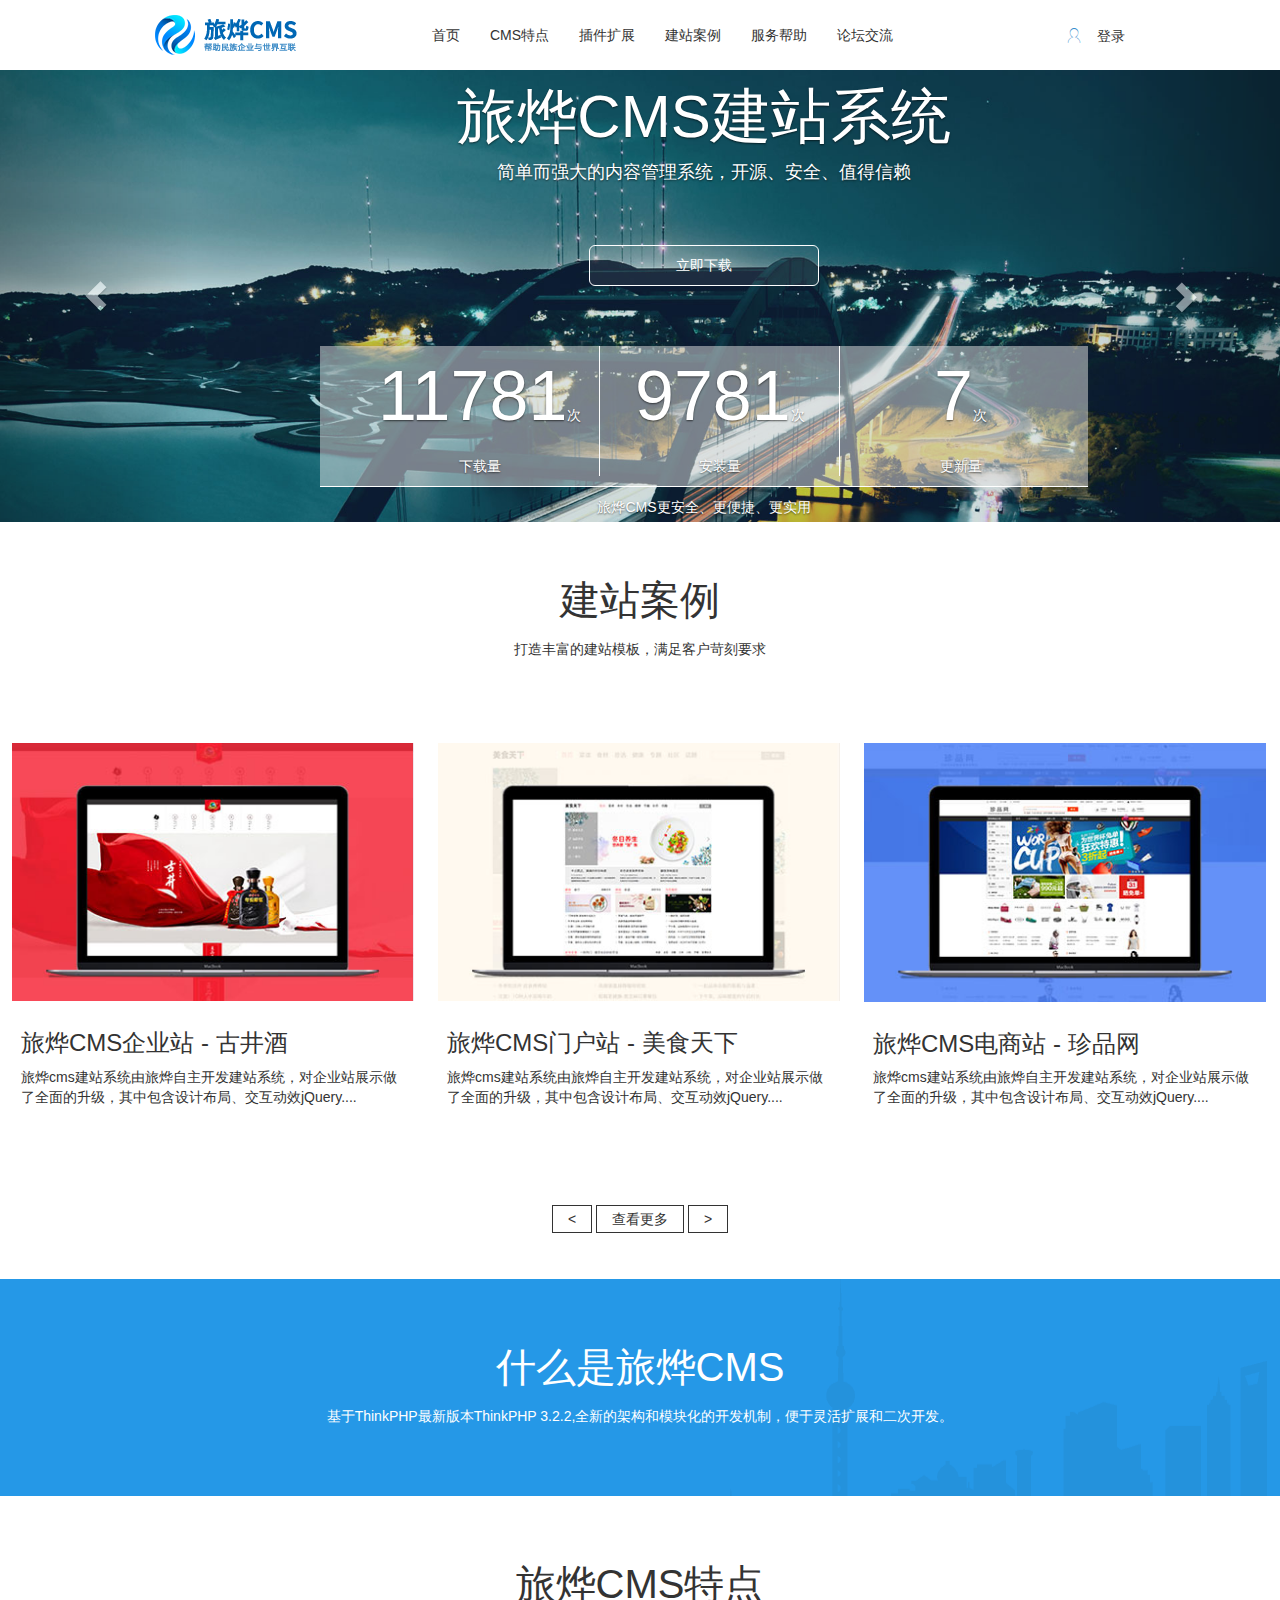
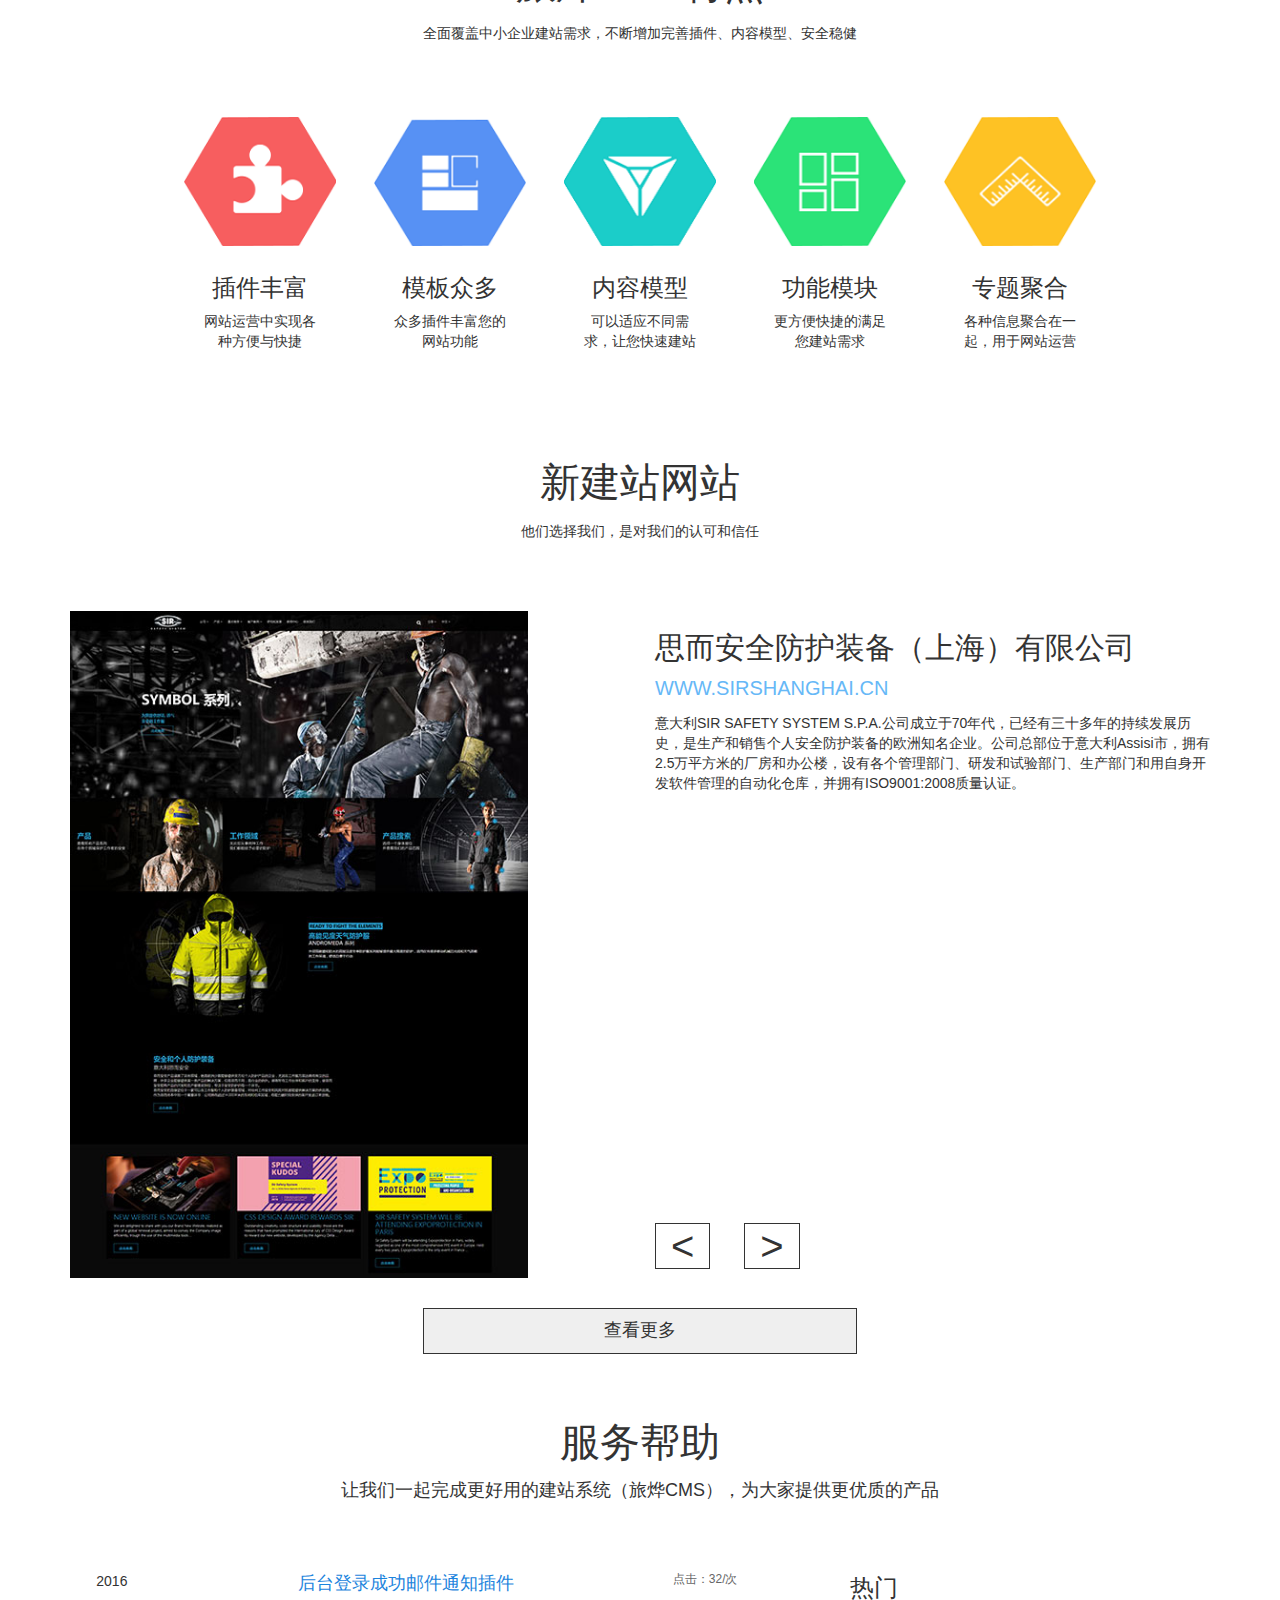
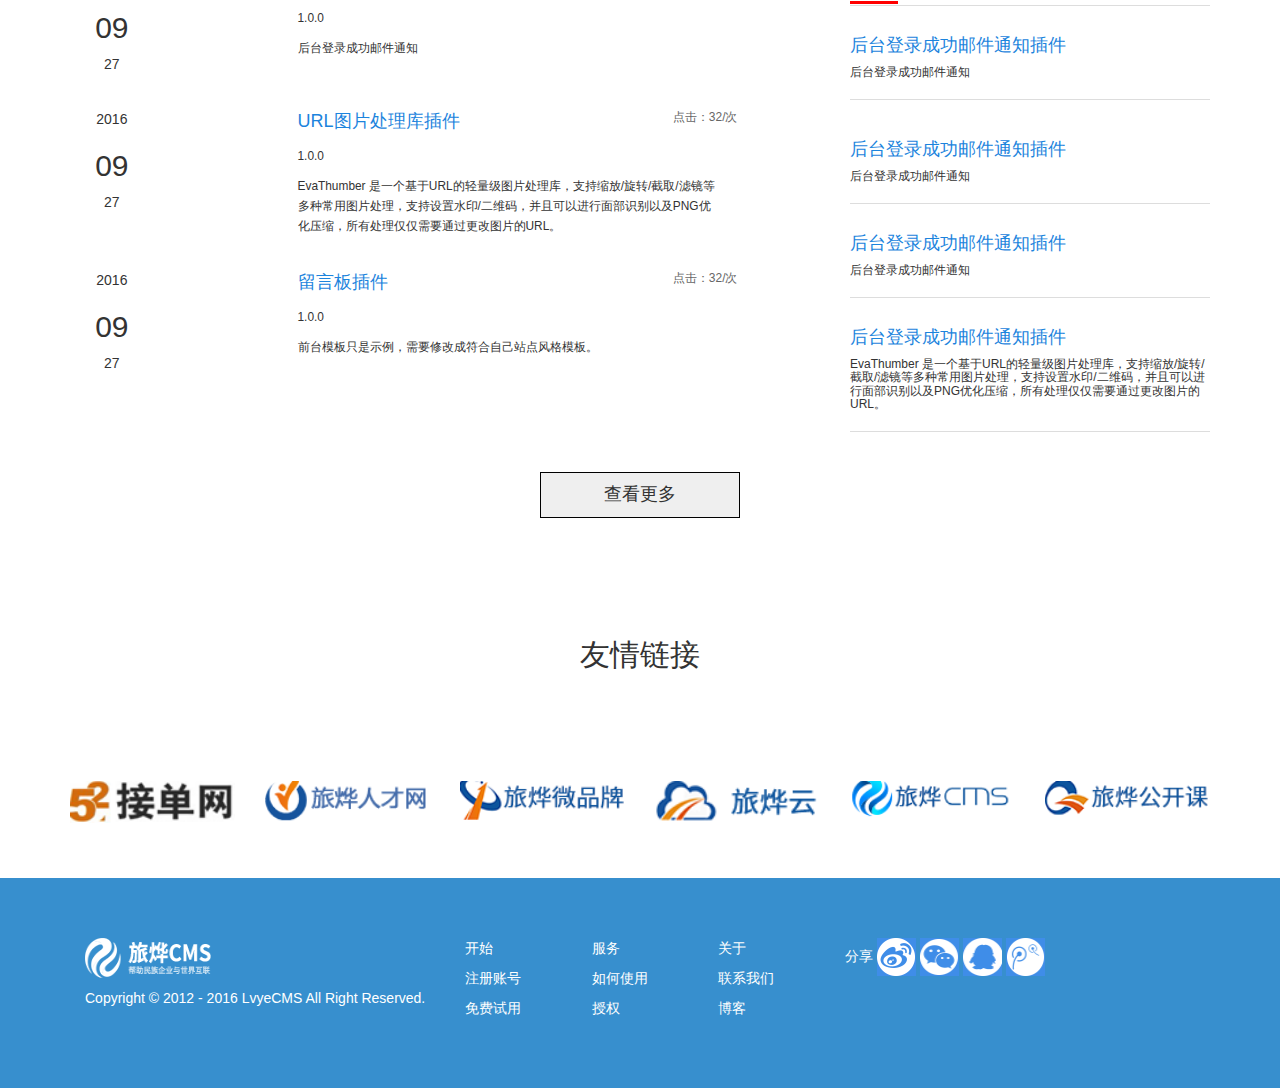
<file: index.html>
<!doctype html>
<html lang="en">
<head>
    <meta charset="utf-8">
    <meta http-equiv="X-UA-Compatible" content="IE=edge">
    <meta name="viewport" content="width=device-width, initial-scale=1, maximum-scale=1, user-scalable=no">
    <title>旅烨cms首页</title>

    <link href="css/bootstrap.min.css" rel="stylesheet">
    <link rel="stylesheet" href="css/style.css">
    <link rel="stylesheet" href="css/iconfont.css">
    <script src="js/jquery-2.2.3.min.js"></script>
    <script src="js/bootstrap.min.js"></script>
</head>
<body>
    <!-- 导航栏 -->
    <div class="container-fluid">
        <nav class="navbar navbar-default list-pos" role="navigation">
            <div class="container-fluid index">
                <div class="navbar-header">
                <button type="button" class="navbar-toggle" data-toggle="collapse"
                data-target="#example-navbar-collapse">
                <span class="sr-only">切换导航</span>
                <span class="icon-bar"></span>
                <span class="icon-bar"></span>
                <span class="icon-bar"></span>
                </button>
                <a class="navbar-brand" href="index.html"><img src="images/logo.png" alt=""></a>
                </div>
                <div class="collapse navbar-collapse" id="example-navbar-collapse">
                <ul class="nav navbar-nav">
                <li><a href="index.html">首页</a></li>
                <li><a href="tedian.html">CMS特点</a></li>
                <li><a href="#">插件扩展</a></li>
                <li><a href="example.html">建站案例</a></li>
                <li><a href="help.html">服务帮助</a></li>
                <li><a href="#">论坛交流</a></li>
                <li class="header-right"><span class="iconfont icon-yonghu"></span><a class="login" style="color:#333;" href="login.html">登录</a></li>
                </ul>
                </div>
                
            </div>
        </nav>
    </div>

    <!-- 轮播 -->

    <div class="container-fluid" style="padding-left:0;padding-right:0;">
        <div id="carousel-example-generic" class="carousel slide" data-ride="carousel">
      <!-- Indicators -->
    <!--   <ol class="carousel-indicators">
        <li data-target="#carousel-example-generic" data-slide-to="0" class="active"></li>
        <li data-target="#carousel-example-generic" data-slide-to="1"></li>
      </ol> -->

      <!-- Wrapper for slides -->
      <div class="carousel-inner" role="listbox">
        <div class="item active">
          <img src="images/bg.jpg" height="678" width="1920%" alt="...">
          <div class="carousel-caption img-text">
            <h1 class="font_h1">旅烨CMS建站系统</h1>
            <p class="font_p1">简单而强大的内容管理系统，开源、安全、值得信赖</p>
            <p><button class="btn btn-lg download hidden-xs">立即下载</button></p>
            <div>
                <ul class="number clearfix hidden-md hidden-sm hidden-xs">
                    <li><div class="border"><p><span class="font-wei">11781</span>次</p><p>下载量</p></div></li>
                    <li><div class="border"><p><span class="font-wei">9781</span>次</p><p>安装量</p></div></li>
                    <li><div class="no-border"><p><span class="font-wei">7</span>次</p><p>更新量</p></div></li>
                </ul>
            </div>
            <p class="hidden-sm hidden-xs">旅烨CMS更安全、更便捷、更实用</p>
          </div>
        </div>
        <div class="item">
          <img src="images/bg.jpg" height="300" width="100%" alt="...">
          <div class="carousel-caption img-text">
            <h1 class="font_h1">旅烨CMS建站系统</h1>
            <p class="font_p1">简单而强大的内容管理系统，开源、安全、值得信赖</p>
            <p><button class="btn btn-lg download  hidden-md hidden-sm hidden-xs">立即下载</button></p>
            <div>
                <ul class="number clearfix hidden-md hidden-sm hidden-xs">
                    <li><div class="border"><p><span class="font-wei">11781</span>次</p><p>下载量</p></div></li>
                    <li><div class="border"><p><span class="font-wei">9781</span>次</p><p>下安装量</p></div></li>
                    <li><div class="no-border"><p><span class="font-wei">7</span>次</p><p>更新量</p></div></li>
                </ul>
            </div>
            <p class="hidden-sm hidden-xs">旅烨CMS更安全、更便捷、更实用</p>
          </div>
        </div>
       
    </div>
      <!-- Controls -->
      <a class="left carousel-control" href="#carousel-example-generic" role="button" data-slide="prev">
        <span class="glyphicon glyphicon-chevron-left"></span>
        <span class="sr-only">Previous</span>
      </a>
      <a class="right carousel-control" href="#carousel-example-generic" role="button" data-slide="next">
        <span class="glyphicon glyphicon-chevron-right"></span>
        <span class="sr-only">Next</span>
      </a>


</div>
    </div>



    <div class="container-fluid pad" style="overflow:hidden">
        <p class="example">建站案例</p>
        <div class="example_1">打造丰富的建站模板，满足客户苛刻要求</div>
    </div>




<!-- 滚动 -->

    <div class="Box" style="overflow:hidden;">
    <ul class="Scroll">
        <li>
            <div class="thumbnail">
                <img src="images/col-1.jpg" alt="">
                <div class="caption">
                    <h3>旅烨CMS企业站 - 古井酒</h3>
                    <p>旅烨cms建站系统由旅烨自主开发建站系统，对企业站展示做了全面的升级，其中包含设计布局、交互动效jQuery....</p>
                </div>
            </div>
        </li>
        <li>
            <div class="thumbnail">
                <img src="images/col-2.jpg" alt="">
                <div class="caption">
                    <h3>旅烨CMS门户站 - 美食天下</h3>
                    <p>旅烨cms建站系统由旅烨自主开发建站系统，对企业站展示做了全面的升级，其中包含设计布局、交互动效jQuery....</p>
                </div>
            </div>
        </li>
        <li>
            <div class="thumbnail">
                <img src="images/col-3.jpg"alt="">
                <div class="caption">
                    <h3>旅烨CMS电商站 - 珍品网</h3>
                    <p>旅烨cms建站系统由旅烨自主开发建站系统，对企业站展示做了全面的升级，其中包含设计布局、交互动效jQuery....</p>
                </div>
            </div>
        </li>
         <li>
            <div class="thumbnail">
                <img src="images/col-1.jpg" alt="">
                <div class="caption">
                    <h3>旅烨CMS企业站 - 古井酒</h3>
                    <p>旅烨cms建站系统由旅烨自主开发建站系统，对企业站展示做了全面的升级，其中包含设计布局、交互动效jQuery....</p>
                </div>
            </div>
        </li>
        <li>
            <div class="thumbnail">
                <img src="images/col-2.jpg" alt="">
                <div class="caption">
                    <h3>旅烨CMS门户站 - 美食天下</h3>
                    <p>旅烨cms建站系统由旅烨自主开发建站系统，对企业站展示做了全面的升级，其中包含设计布局、交互动效jQuery....</p>
                </div>
            </div>
        </li>
        <li>
            <div class="thumbnail">
                <img src="images/col-3.jpg"alt="">
                <div class="caption">
                    <h3>旅烨CMS电商站 - 珍品网</h3>
                    <p>旅烨cms建站系统由旅烨自主开发建站系统，对企业站展示做了全面的升级，其中包含设计布局、交互动效jQuery....</p>
                </div>
            </div>
        </li>
         <li>
            <div class="thumbnail">
                <img src="images/col-1.jpg" alt="">
                <div class="caption">
                    <h3>旅烨CMS企业站 - 古井酒</h3>
                    <p>旅烨cms建站系统由旅烨自主开发建站系统，对企业站展示做了全面的升级，其中包含设计布局、交互动效jQuery....</p>
                </div>
            </div>
        </li>
        <li>
            <div class="thumbnail">
                <img src="images/col-2.jpg" alt="">
                <div class="caption">
                    <h3>旅烨CMS门户站 - 美食天下</h3>
                    <p>旅烨cms建站系统由旅烨自主开发建站系统，对企业站展示做了全面的升级，其中包含设计布局、交互动效jQuery....</p>
                </div>
            </div>
        </li>
        <li>
            <div class="thumbnail">
                <img src="images/col-3.jpg"alt="">
                <div class="caption">
                    <h3>旅烨CMS电商站 - 珍品网</h3>
                    <p>旅烨cms建站系统由旅烨自主开发建站系统，对企业站展示做了全面的升级，其中包含设计布局、交互动效jQuery....</p>
                </div>
            </div>
        </li>
    </ul>
   

        <div class="Btn">
            <span class="Left">&lt;</span>
            <span>查看更多</span>
            <span class="Right">&gt;</span>
        </div>
    
    </div>



   <!--  <div class="container pad">
        <div class="col-lg-4 col-md-4 col-sm-4 col-xs-4 cen"><span class="lt">&lt;</span></div>
        <div class="col-lg-4 col-md-4 col-sm-4 col-xs-4  cen"><button class="btn btn-lg btn_bor">查看更多</button></div>
        <div class="col-lg-4 col-md-4 col-sm-4 col-xs-4  cen"><span class="lt">&gt;</span></div>
    </div> -->





    <div class="container-fluid" style="padding-left:0;padding-right:0;overflow:hidden;">
        <div class="bg2">
            <p class="what">什么是旅烨CMS</p>
            <p class="example_1">基于ThinkPHP最新版本ThinkPHP 3.2.2,全新的架构和模块化的开发机制，便于灵活扩展和二次开发。</p>
        </div>
    </div>



    <div class="container-fluid" style="padding:60px 0;overflow:hidden;">
        
            <p class="what">旅烨CMS特点</p>
            <p class="example_1">全面覆盖中小企业建站需求，不断增加完善插件、内容模型、安全稳健</p>
        
    </div>




    <div class="container" style="overflow:hidden;">
        

        <div class="col-lg-1"></div>
        <div class="col-lg-2">
            <div class="thumbnail">
                <img src="images/img1.png" class="img-responsive" alt="">
                <div class="caption">
                    <h3 class="example_1">插件丰富</h3>
                    <p class="example_1">网站运营中实现各种方便与快捷</p>
                </div>
            </div>
        </div>
        <div class="col-lg-2">
        <div class="thumbnail">
            <img src="images/img2.png" class="img-responsive" alt="">
            <div class="caption">
            <h3 class="example_1">模板众多</h3>
            <p class="example_1">众多插件丰富您的网站功能</p>
            </div>
            </div>
        </div>
        <div class="col-lg-2">
        <div class="thumbnail">
            <img src="images/img3.png" class="img-responsive" alt="">
            <div class="caption">
            <h3 class="example_1">内容模型</h3>
            <p class="example_1">可以适应不同需求，让您快速建站</p>
            </div>
            </div>
        </div>
        <div class="col-lg-2">
        <div class="thumbnail">
            <img src="images/img4.png" class="img-responsive" alt="">
            <div class="caption">
            <h3 class="example_1">功能模块</h3>
            <p class="example_1">更方便快捷的满足您建站需求</p>
            </div>
            </div>
        </div>
        <div class="col-lg-2">
        <div class="thumbnail">
            <img src="images/img6.png" class="img-responsive" alt="">
            <div class="caption">
            <h3 class="example_1">专题聚合</h3>
            <p class="example_1">各种信息聚合在一起，用于网站运营</p>
            </div>
            </div>
        </div>
        <div class="col-lg-1"></div>

    </div>



<div class="container-fluid" style="padding:60px 0;overflow:hidden;">
        
            <p class="what">新建站网站</p>
            <p class="example_1">他们选择我们，是对我们的认可和信任</p>
        
    </div>



<div class="container" style="overflow:hidden;">
    <div class="row">
        <div class="col-lg-5 col-md-5">
            <img src="images/img5.jpg"class="img-5" alt="">
        </div>
        <div class="col-lg-1 col-md-1"></div>
        <div class="col-lg-6 col-md-6 po">
            <h2 class="party">思而安全防护装备（上海）有限公司</h2>
            <p class="sh">WWW.SIRSHANGHAI.CN</p>
            <p>意大利SIR SAFETY SYSTEM S.P.A.公司成立于70年代，已经有三十多年的持续发展历史，是生产和销售个人安全防护装备的欧洲知名企业。公司总部位于意大利Assisi市，拥有2.5万平方米的厂房和办公楼，设有各个管理部门、研发和试验部门、生产部门和用自身开发软件管理的自动化仓库，并拥有ISO9001:2008质量认证。</p>
            <div class="btn_po">
                <span>&lt;</span>
                <span>&gt;</span>
            </div>
        </div>
        <div class="col-lg-12 col-md-12 col-sm-12 col-xs-12 text-center" style="margin-top:30px">
            <button class="btn btn-lg  btn_bor">查看更多</button>
        </div>
    </div>
</div>


    <!-- <div class="container pad" style="overflow:hidden;">
        <div class="col-lg-4 col-md-4 col-sm-4 col-xs-4 cen"><span class="lt">&lt;</span></div>
        <div class="col-lg-4 col-md-4 col-sm-4 col-xs-4  cen"></div>
        <div class="col-lg-4 col-md-4 col-sm-4 col-xs-4  cen"><span class="lt">&gt;</span></div>
    </div> -->






<div class="container-fluid" style="padding:60px 0;overflow:hidden;">
        
            <p class="what">服务帮助</p>
            <h4 class="example_1">让我们一起完成更好用的建站系统（旅烨CMS），为大家提供更优质的产品</h4>
        
</div>
<div class="container" style="overflow:hidden;">
    <div class="row">
    <div class="col-lg-7 col-md-7 col-sm-12 col-xs-12">
        <div class="row" style="margin-bottom:25px">
            <div class="col-lg-2 col-md-2 col-sm-2 col-xs-2 text-center">
                <p>2016</p>
                <p><h2>09</h2></p>
                <p>27</p>
            </div>
            <div class="col-lg-2 col-md-2 col-sm-2 col-xs-2"></div>
            <div class="col-lg-8 col-md-8 col-sm-8 col-xs-8">
              
                 <p><span class="title">后台登录成功邮件通知插件</span><span class="title_right">点击：32/次</span></p>
                <p><small>1.0.0</small></p>
                <p><small>后台登录成功邮件通知</small></p>
            </div>
        </div>
        <div class="row" style="margin-bottom:25px">
            <div class="col-lg-2 col-md-2 col-sm-2 col-xs-2 text-center">
                <p>2016</p>
                <p><h2>09</h2></p>
                <p>27</p>
            </div>
            <div class="col-lg-2 col-md-2 col-sm-2 col-xs-2"></div>
            <div class="col-lg-8 col-md-8 col-sm-8 col-xs-8">
                 <p><span class="title">URL图片处理库插件</span><span class="title_right">点击：32/次</span></p>
                <p><small>1.0.0</small></p>
                <p><small>EvaThumber 是一个基于URL的轻量级图片处理库，支持缩放/旋转/截取/滤镜等多种常用图片处理，支持设置水印/二维码，并且可以进行面部识别以及PNG优化压缩，所有处理仅仅需要通过更改图片的URL。</small></p>
            </div>
        </div>
        <div class="row" style="margin-bottom:25px">
            <div class="col-lg-2 col-md-2 col-sm-2 col-xs-2 text-center">
                <p>2016</p>
                <p><h2>09</h2></p>
                <p>27</p>
            </div>
            <div class="col-lg-2 col-md-2 col-sm-2 col-xs-2"></div>
            <div class="col-lg-8 col-md-8 col-sm-8 col-xs-8">
                 <p><span class="title">留言板插件</span><span class="title_right">点击：32/次</span></p>
                <p><small>1.0.0</small></p>
                <p><small>前台模板只是示例，需要修改成符合自己站点风格模板。</small></p>
            </div>
        </div>

    </div>
        <div class="col-lg-1 col-md-1 col-sm-1 col-xs-1"></div>
        <div class="col-lg-4 col-md-4 col-sm-12 col-xs-12">
            <div style="border-bottom:1px solid #ddd"><span class="border_bot">热门</span></div>
            <div class="border_thum">
                <h2 class="title">后台登录成功邮件通知插件</h2><h6>后台登录成功邮件通知</h6>
            </div>
            </p>
            <div class="border_thum">
                <h2 class="title">后台登录成功邮件通知插件</h2><h6>后台登录成功邮件通知</h6>
            </div>
            <div class="border_thum">
                <h2 class="title">后台登录成功邮件通知插件</h2><h6>后台登录成功邮件通知</h6>
            </div>
            <div class="border_thum"  style="border-bottom:1px solid #ddd">
                <h2 class="title">后台登录成功邮件通知插件</h2><h6>EvaThumber 是一个基于URL的轻量级图片处理库，支持缩放/旋转/截取/滤镜等多种常用图片处理，支持设置水印/二维码，并且可以进行面部识别以及PNG优化压缩，所有处理仅仅需要通过更改图片的URL。</h6>
            </div>
            
        </div>

    </div>
</div>



<div class="container text-center" style="padding:40px 0;overflow:hidden;">
<button class="btn btn-lg more">查看更多</button>
</div>



<div class="container-fluid link">
            <h2>友情链接</h2>
</div>


<div class="container" style="padding:40px 15px;">
    <div class="row">
        <div class="col-lg-2 col-md-2 col-sm-2 col-xs-6"><img src="images/img_1.png"  class="link_img" alt=""></div>
        <div class="col-lg-2 col-md-2 col-sm-2 col-xs-6"><img src="images/img-2.png"  class="link_img" alt=""></div>
        <div class="col-lg-2 col-md-2 col-sm-2 col-xs-6"><img src="images/img-3.png"  class="link_img"alt=""></div>
        <div class="col-lg-2 col-md-2 col-sm-2 col-xs-6"><img src="images/img-4.png"  class="link_img"alt=""></div>
        <div class="col-lg-2 col-md-2 col-sm-2 col-xs-6"><img src="images/img-5.png"  class="link_img" alt=""></div>
        <div class="col-lg-2 col-md-2 col-sm-2 col-xs-6"><img src="images/img-6.png"  class="link_img" alt=""></div>
    </div>
</div>



<div class="foot">
    <div class="container" style="padding:40px 15px;">
        <div class="col-lg-4 col-md-4 col-sm-12 col-xs-12" style="padding:20px 15px;">
            <img src="images/logo2.png" height="40" width="142" alt="">
            <p style="padding:10px 0;">Copyright © 2012 - 2016 LvyeCMS All Right Reserved.</p>
        </div>
        <div class="col-lg-4 col-md-4 col-sm-12 col-xs-12" style="padding:20px 15px;">
            <div class="row">
                <div class="col-lg-4 col-md-4 col-sm-4 col-xs-4">
                    <p><a class="a_nocolor" href="#">开始</a></p>
                    <p><a class="a_nocolor" href="#">注册账号</a></p>
                    <p><a class="a_nocolor" href="#">免费试用</a></p>
                </div>
                <div class="col-lg-4 col-md-4 col-sm-4 col-xs-4">
                    <p><a class="a_nocolor" href="#">服务</a></p>
                    <p><a class="a_nocolor" href="#">如何使用</a></p>
                    <p><a class="a_nocolor" href="#">授权</a></p>
                </div>
                <div class="col-lg-4 col-md-4 col-sm-4 col-xs-4">
                    <p><a class="a_nocolor" href="#">关于</a></p>
                    <p><a class="a_nocolor" href="#">联系我们</a></p>
                    <p><a class="a_nocolor" href="#">博客</a></p>
                </div>
            </div>
        </div>
        <div class="col-lg-4 col-md-4 col-sm-12 col-xs-12" style="padding:20px 15px;">
            分享
            <a href="#"><img src="images/share_1.png" height="38" width="39" alt=""></a>
            <a href="#"><img src="images/share_2.png" height="38" width="39" alt=""></a>
            <a href="#"><img src="images/share_3.png" height="38" width="39" alt=""></a>
            <a href="#"><img src="images/share_4.png" height="38" width="39" alt=""></a>
        </div>
    </div>
</div>


<script>

        var box=$('.Box');
        var scroll=$('.Scroll');
        var li=$('.Scroll li');
        // alert(li.length);
        var v_width=box.width();
         // alert(v_width);
        var page=1;
        var i=3;
        var last_page=li.length/i;
        // alert(last_page);
       $('.Right').click(function(){
        if(!scroll.is(':animated')){
            if (page==last_page) {
                scroll.animate({left:'0'},'slow');
                page=1;
            }else{
                scroll.animate({left:'-='+v_width},'slow');
                page++;
            }
        }
       });
        $('.Left').click(function(){
             if(!scroll.is(':animated')){
            if (page==1) {
                scroll.animate({left:'-='+v_width*(last_page-1)},'slow');
                page=3;
            }else{
                scroll.animate({left:'+='+v_width},'slow');
                page--;
            }}
       });

    </script>


</body>
</html>
</file>
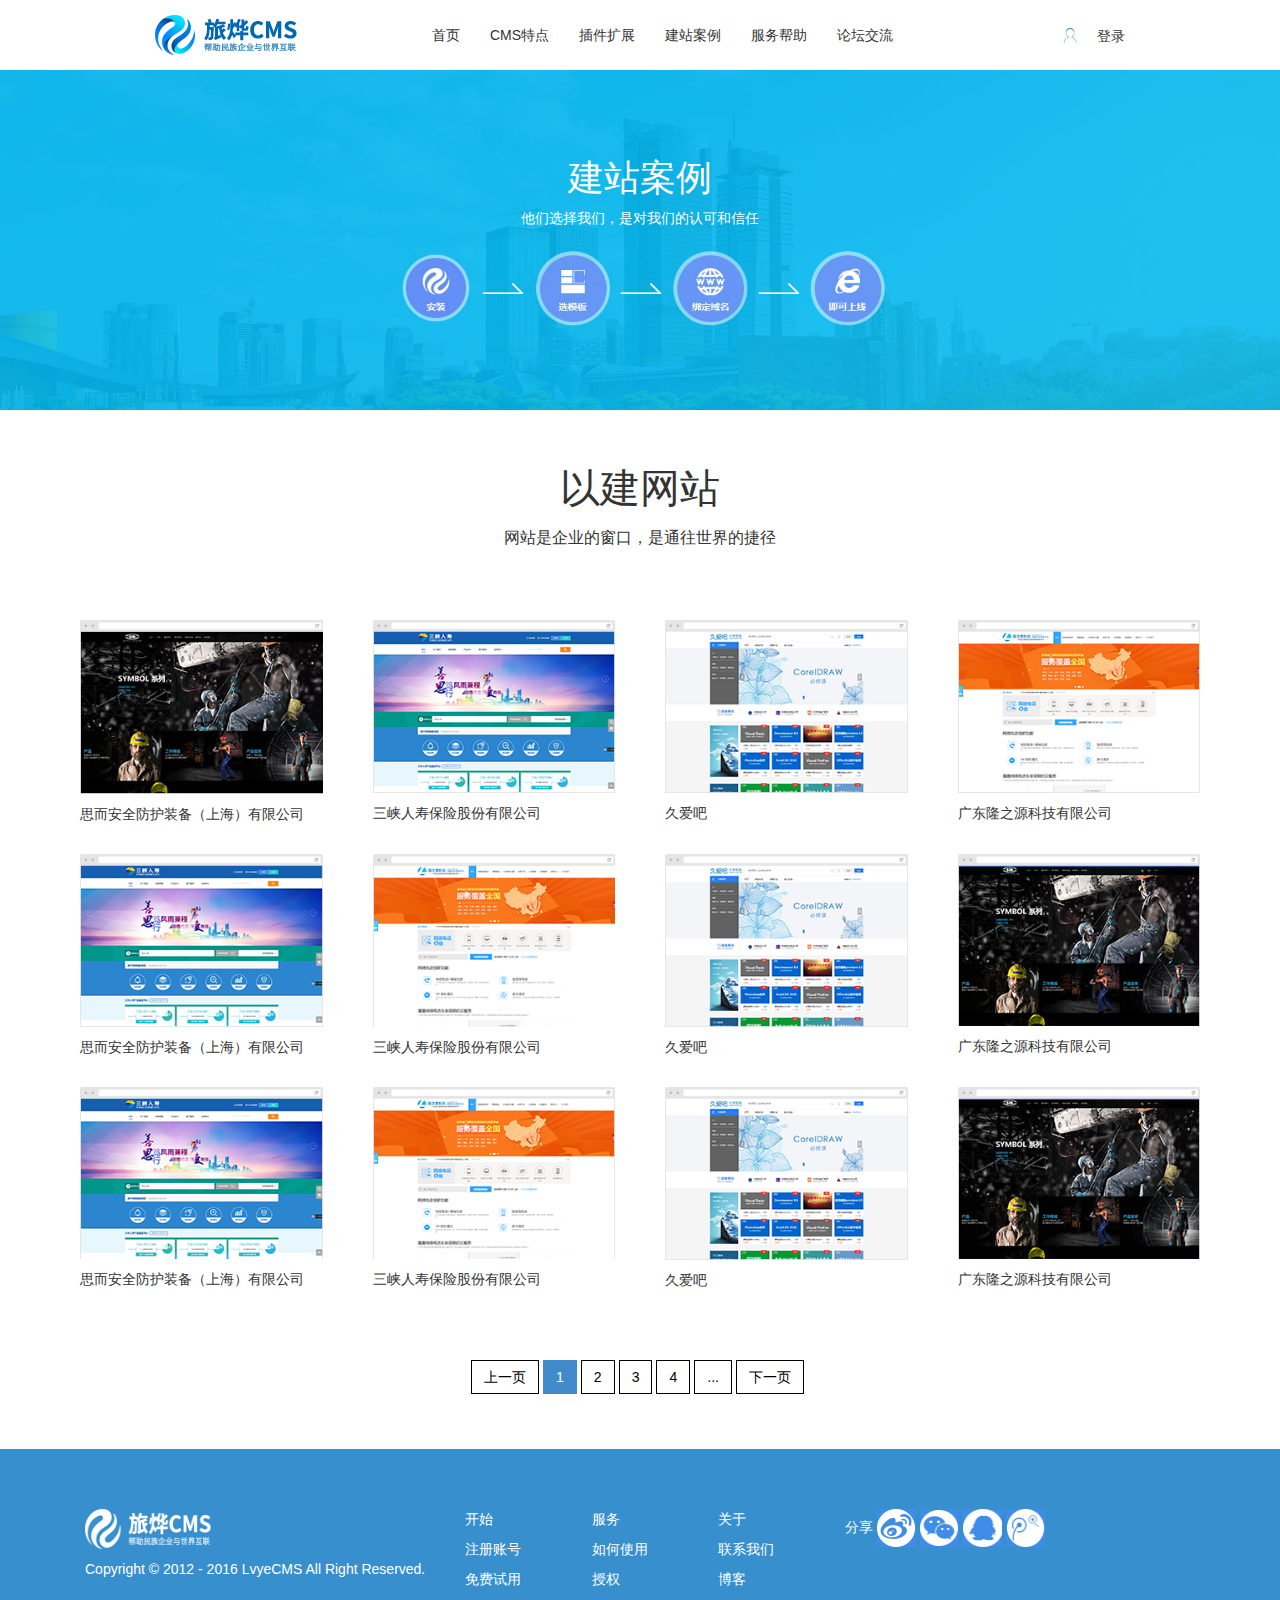
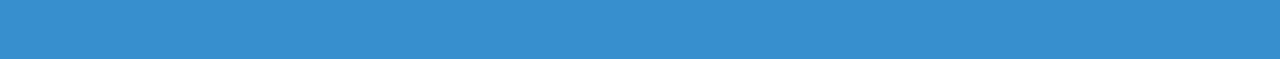
<file: example.html>
<!doctype html>
<html lang="en">
<head>
    <meta charset="utf-8">
    <meta http-equiv="X-UA-Compatible" content="IE=edge">
    <meta name="viewport" content="width=device-width, initial-scale=1, maximum-scale=1, user-scalable=no">
    <title>建站案例</title>

    <link href="css/bootstrap.min.css" rel="stylesheet">
    <link rel="stylesheet" href="css/style.css">
    <link rel="stylesheet" href="css/iconfont.css">
    <script src="js/jquery-2.2.3.min.js"></script>
    <script src="js/bootstrap.min.js"></script>
</head>
<body>
 <!-- 导航栏 -->
    <div class="container-fluid">
        <nav class="navbar navbar-default list-pos" role="navigation">
            <div class="container-fluid index">
                <div class="navbar-header">
                    <button type="button" class="navbar-toggle" data-toggle="collapse"
                data-target="#example-navbar-collapse">
                        <span class="sr-only">切换导航</span>
                        <span class="icon-bar"></span>
                        <span class="icon-bar"></span>
                        <span class="icon-bar"></span>
                    </button>
                    <a class="navbar-brand" href="index.html">
                        <img src="images/logo.png" alt=""></a>
                </div>
                <div class="collapse navbar-collapse" id="example-navbar-collapse">
                    <ul class="nav navbar-nav">
                        <li>
                            <a href="index.html">首页</a>
                        </li>
                        <li>
                            <a href="tedian.html">CMS特点</a>
                        </li>
                        <li>
                            <a href="#">插件扩展</a>
                        </li>
                        <li>
                            <a href="example.html">建站案例</a>
                        </li>
                        <li>
                            <a href="help.html">服务帮助</a>
                        </li>
                        <li>
                            <a href="#">论坛交流</a>
                        </li>
                        <li class="header-right">
                            <span class="iconfont icon-yonghu"></span>
                            <a class="login" style="color:#333;" href="login.html">登录</a>
                        </li>
                    </ul>
                </div>

            </div>
        </nav>
    </div>


    <div class="container-fluid text-center example_bg" style="padding-left:0;padding-right:0;">
    <img src="images/example_bg_2.jpg" style="width:100%;max-width:100%" alt="">
        <div class="bg_up">
            <h1 class="up_1">建站案例</h1>
            <p class="up_2">他们选择我们，是对我们的认可和信任</p>
        </div>
    </div>
    

    <div class="container-fluid text-center" style="padding:50px 0;">
        <p class="example">以建网站</p>
        <p style="font-size:16px;">网站是企业的窗口，是通往世界的捷径</p>
    </div>

    <div class="container">
        <div class="row">
            <div class="col-lg-3 col-md-3 col-sm-12 col-xs-12">
                <div class="exam_pad">
                    <img src="images/example_1.png" style="width:100%;max-width:100%" alt="">
                    <p class="exam_p">思而安全防护装备（上海）有限公司</p>
                </div>
            </div>
            <div class="col-lg-3 col-md-3 col-sm-12 col-xs-12">
                <div class="exam_pad">
                    <img src="images/example_2.png" style="width:100%;max-width:100%" alt="">
                    <p class="exam_p">三峡人寿保险股份有限公司</p>
                </div>
            </div>
            <div class="col-lg-3 col-md-3 col-sm-12 col-xs-12">
                <div class="exam_pad">
                    <img src="images/example_3.png" style="width:100%;max-width:100%" alt="">
                    <p class="exam_p">久爱吧</p>
                </div>
            </div>
            <div class="col-lg-3 col-md-3 col-sm-12 col-xs-12">
                <div class="exam_pad">
                    <img src="images/example_4.png" style="width:100%;max-width:100%" alt="">
                    <p class="exam_p">广东隆之源科技有限公司</p>
                </div>
            </div>
        </div>  
        </div>  
        <div class="container">
            <div class="row">
                <div class="col-lg-3 col-md-3 col-sm-12 col-xs-12">
                    <div class="exam_pad">
                        <img src="images/example_5.png" style="width:100%;max-width:100%" alt="">
                        <p class="exam_p">思而安全防护装备（上海）有限公司</p>
                    </div>
                </div>
                <div class="col-lg-3 col-md-3 col-sm-12 col-xs-12">
                    <div class="exam_pad">
                        <img src="images/example_6.png" style="width:100%;max-width:100%" alt="">
                        <p class="exam_p">三峡人寿保险股份有限公司</p>
                    </div>
                </div>
                <div class="col-lg-3 col-md-3 col-sm-12 col-xs-12">
                    <div class="exam_pad">
                        <img src="images/example_7.png" style="width:100%;max-width:100%" alt="">
                        <p class="exam_p">久爱吧</p>
                    </div>
                </div>
                <div class="col-lg-3 col-md-3 col-sm-12 col-xs-12">
                    <div class="exam_pad">
                        <img src="images/example_8.png" style="width:100%;max-width:100%" alt="">
                        <p class="exam_p">广东隆之源科技有限公司</p>
                    </div>
                </div>
            </div>
        </div>
        <div class="container">
            <div class="row">
                <div class="col-lg-3 col-md-3 col-sm-12 col-xs-12">
                    <div class="exam_pad">
                        <img src="images/example_9.png" style="width:100%;max-width:100%" alt="">
                        <p class="exam_p">思而安全防护装备（上海）有限公司</p>
                    </div>
                </div>
                <div class="col-lg-3 col-md-3 col-sm-12 col-xs-12">
                    <div class="exam_pad">
                        <img src="images/example_10.png" style="width:100%;max-width:100%" alt="">
                        <p class="exam_p">三峡人寿保险股份有限公司</p>
                    </div>
                </div>
                <div class="col-lg-3 col-md-3 col-sm-12 col-xs-12">
                    <div class="exam_pad">
                        <img src="images/example_11.png" style="width:100%;max-width:100%" alt="">
                        <p class="exam_p">久爱吧</p>
                    </div>
                </div>
                <div class="col-lg-3 col-md-3 col-sm-12 col-xs-12">
                    <div class="exam_pad">
                        <img src="images/example_12.gif" style="width:100%;max-width:100%" alt="">
                        <p class="exam_p">广东隆之源科技有限公司</p>
                    </div>
                </div>
            </div>
        
    </div>


<nav class="text-center" style="padding:30px 0;">
  <ul class="pagination page">
        <li><a href="#">上一页</a></li>
        <li class="active"><a href="#"> 1 <span class="sr-only">(current)</span></a></li>
        <li><a href="#"> 2 <span class="sr-only">(current)</span></a></li>
        <li><a href="#"> 3 <span class="sr-only">(current)</span></a></li>
        <li><a href="#"> 4 <span class="sr-only">(current)</span></a></li>
        <li><a href="#">...</a></li>
        <li><a href="#">下一页</a></li>
  </ul>
</nav>





<div class="foot">
        <div class="container" style="padding:40px 15px;">
            <div class="col-lg-4 col-md-4 col-sm-12 col-xs-12" style="padding:20px 15px;">
                <img src="images/logo2.png" height="40" width="142" alt="">
                <p style="padding:10px 0;">Copyright © 2012 - 2016 LvyeCMS All Right Reserved.</p>
            </div>
            <div class="col-lg-4 col-md-4 col-sm-12 col-xs-12" style="padding:20px 15px;">
                <div class="row">
                    <div class="col-lg-4 col-md-4 col-sm-4 col-xs-4">
                    <p><a class="a_nocolor" href="#">开始</a></p>
                    <p><a class="a_nocolor" href="#">注册账号</a></p>
                    <p><a class="a_nocolor" href="#">免费试用</a></p>
                </div>
                <div class="col-lg-4 col-md-4 col-sm-4 col-xs-4">
                    <p><a class="a_nocolor" href="#">服务</a></p>
                    <p><a class="a_nocolor" href="#">如何使用</a></p>
                    <p><a class="a_nocolor" href="#">授权</a></p>
                </div>
                <div class="col-lg-4 col-md-4 col-sm-4 col-xs-4">
                    <p><a class="a_nocolor" href="#">关于</a></p>
                    <p><a class="a_nocolor" href="#">联系我们</a></p>
                    <p><a class="a_nocolor" href="#">博客</a></p>
                </div>
                </div>
            </div>
            <div class="col-lg-4 col-md-4 col-sm-12 col-xs-12" style="padding:20px 15px;">
                分享
                <a href="#"><img src="images/share_1.png" height="38" width="39" alt=""></a>
                <a href="#"><img src="images/share_2.png" height="38" width="39" alt=""></a>
                <a href="#"><img src="images/share_3.png" height="38" width="39" alt=""></a>
                <a href="#"><img src="images/share_4.png" height="38" width="39" alt=""></a>
            </div>
        </div>
    </div>



</body>
</html>
</file>
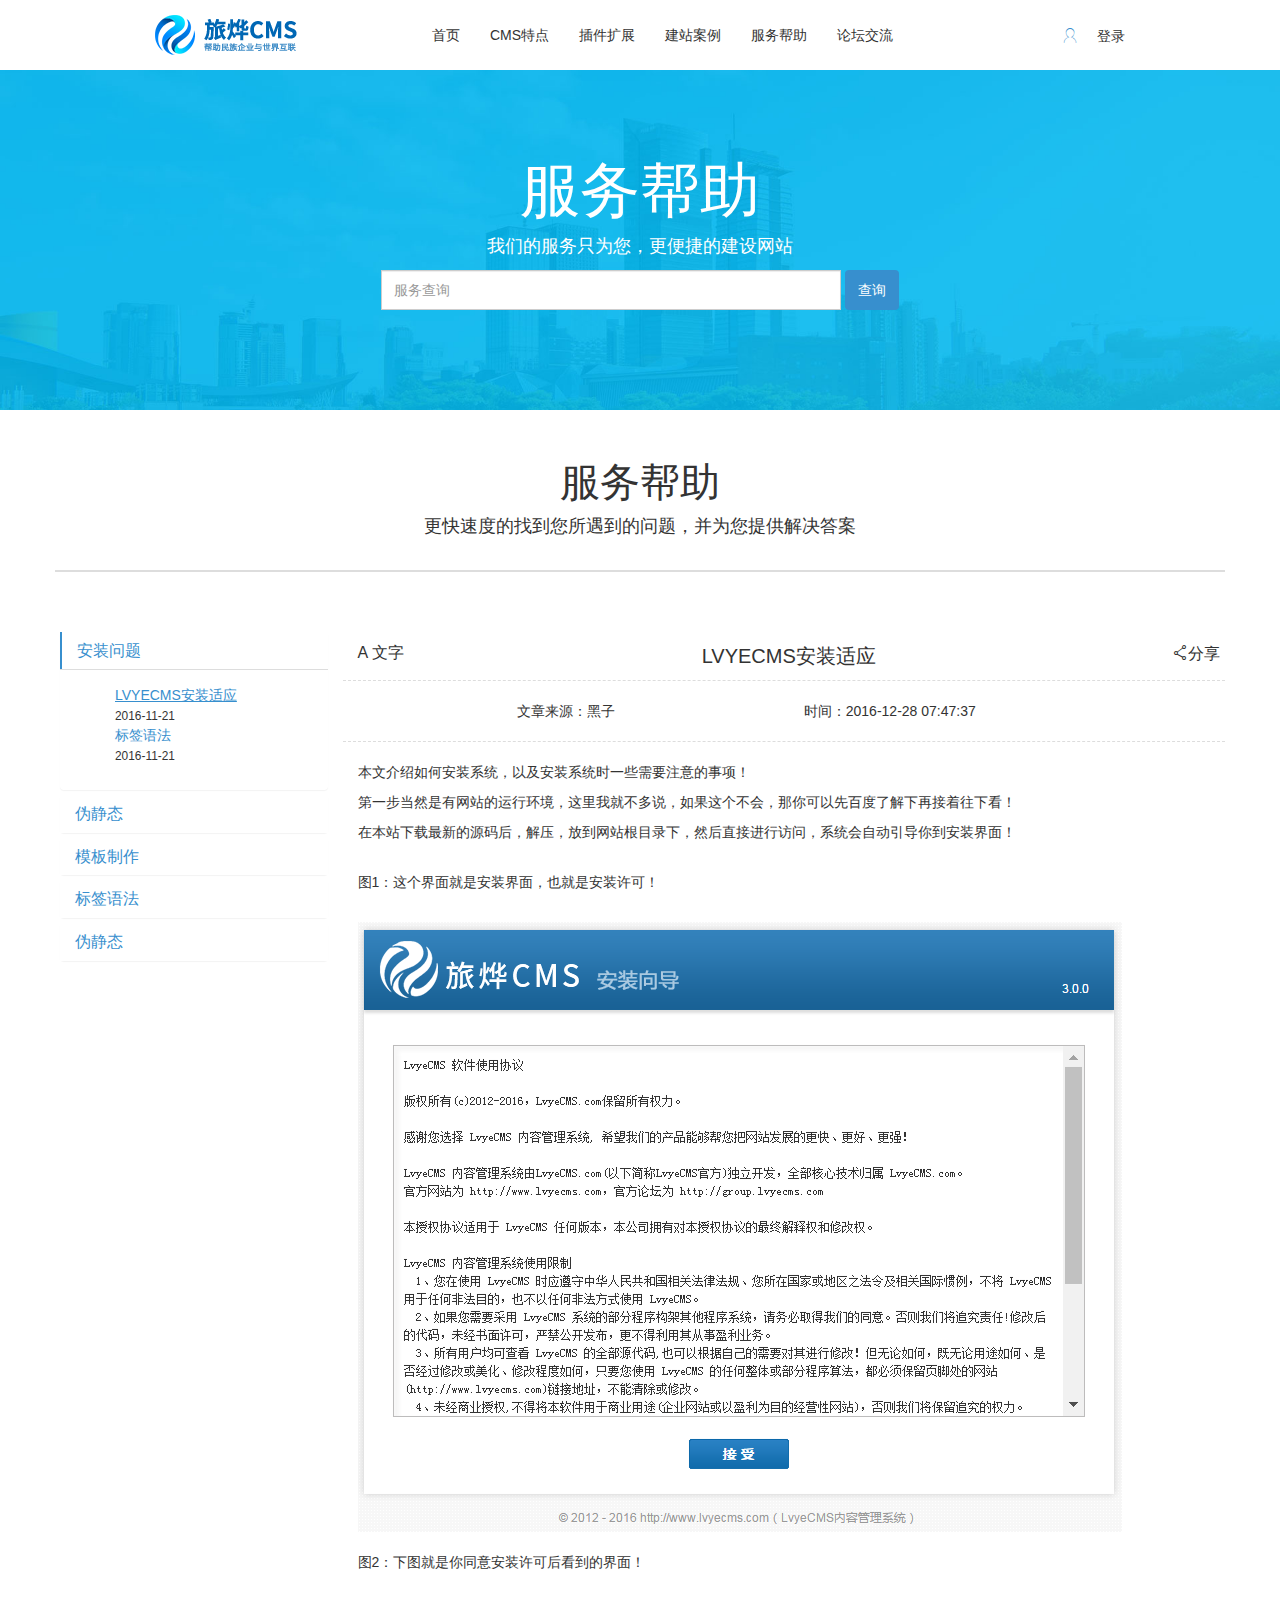
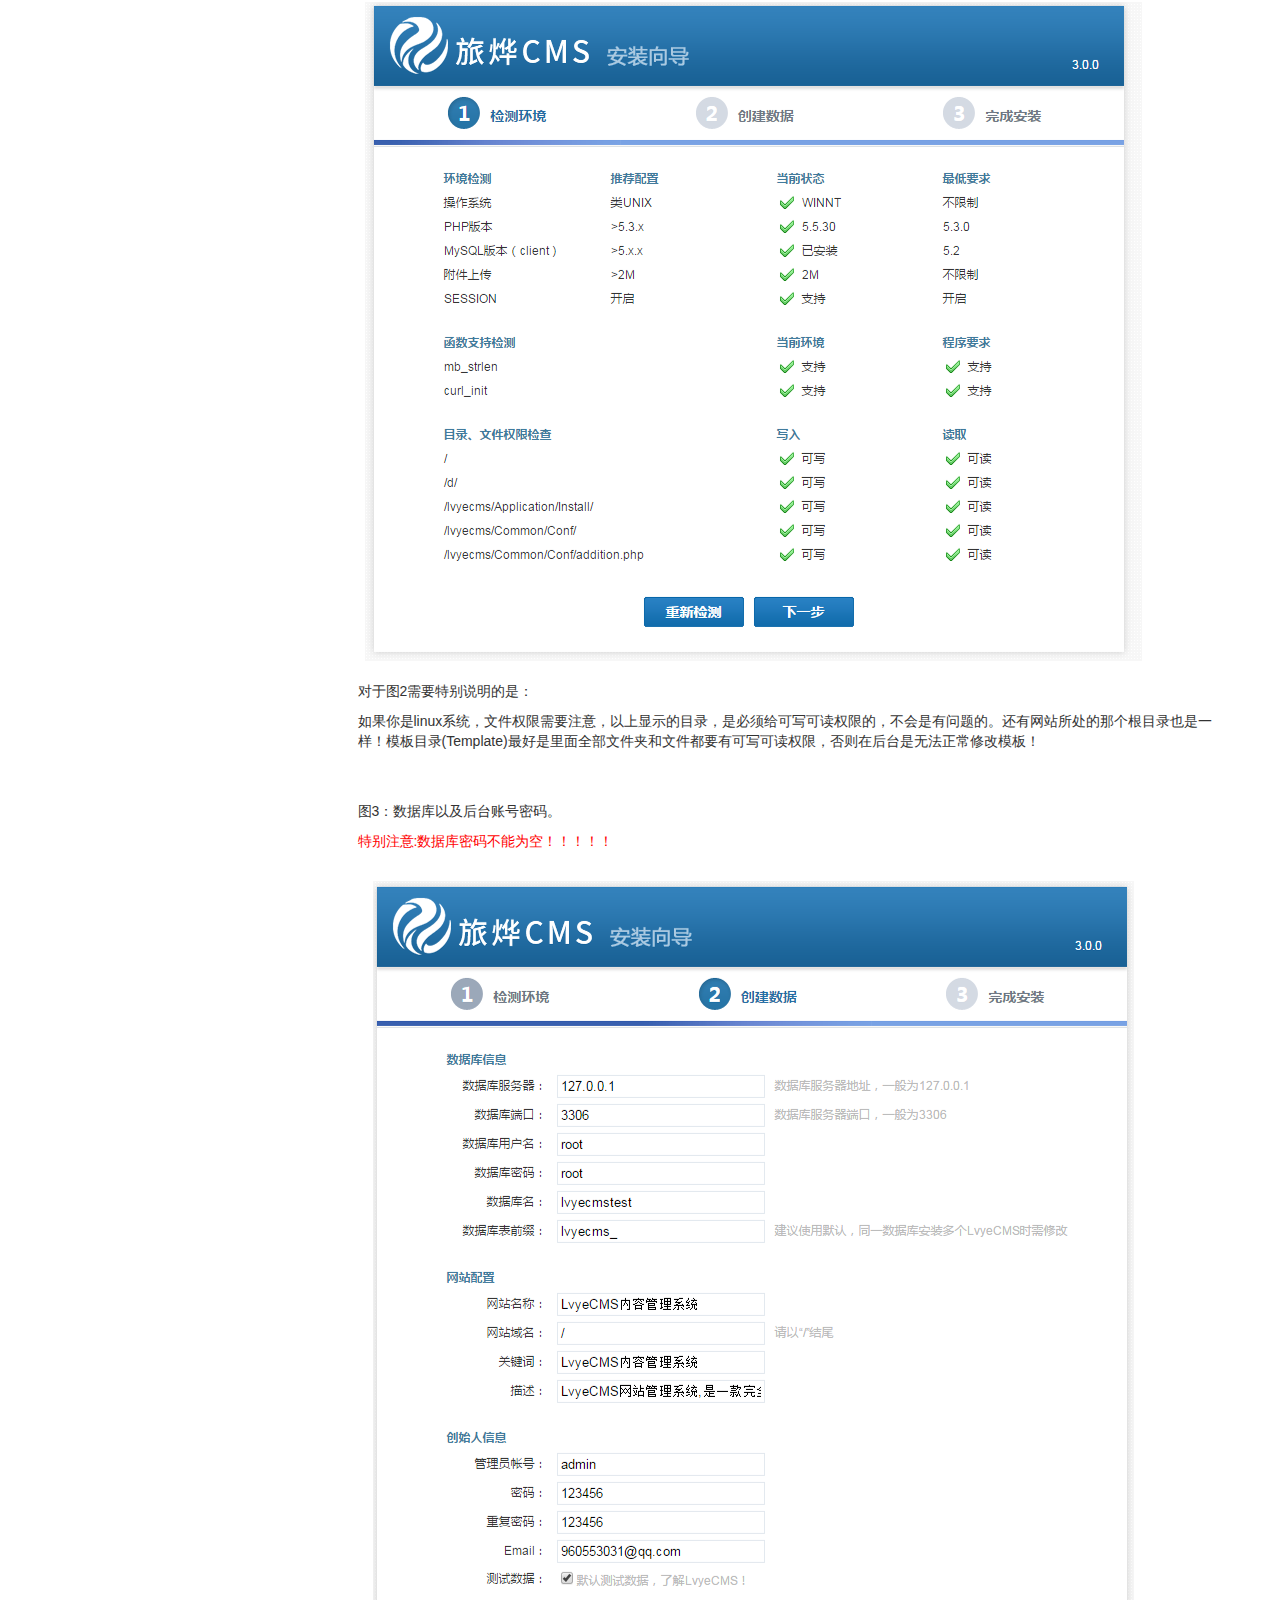
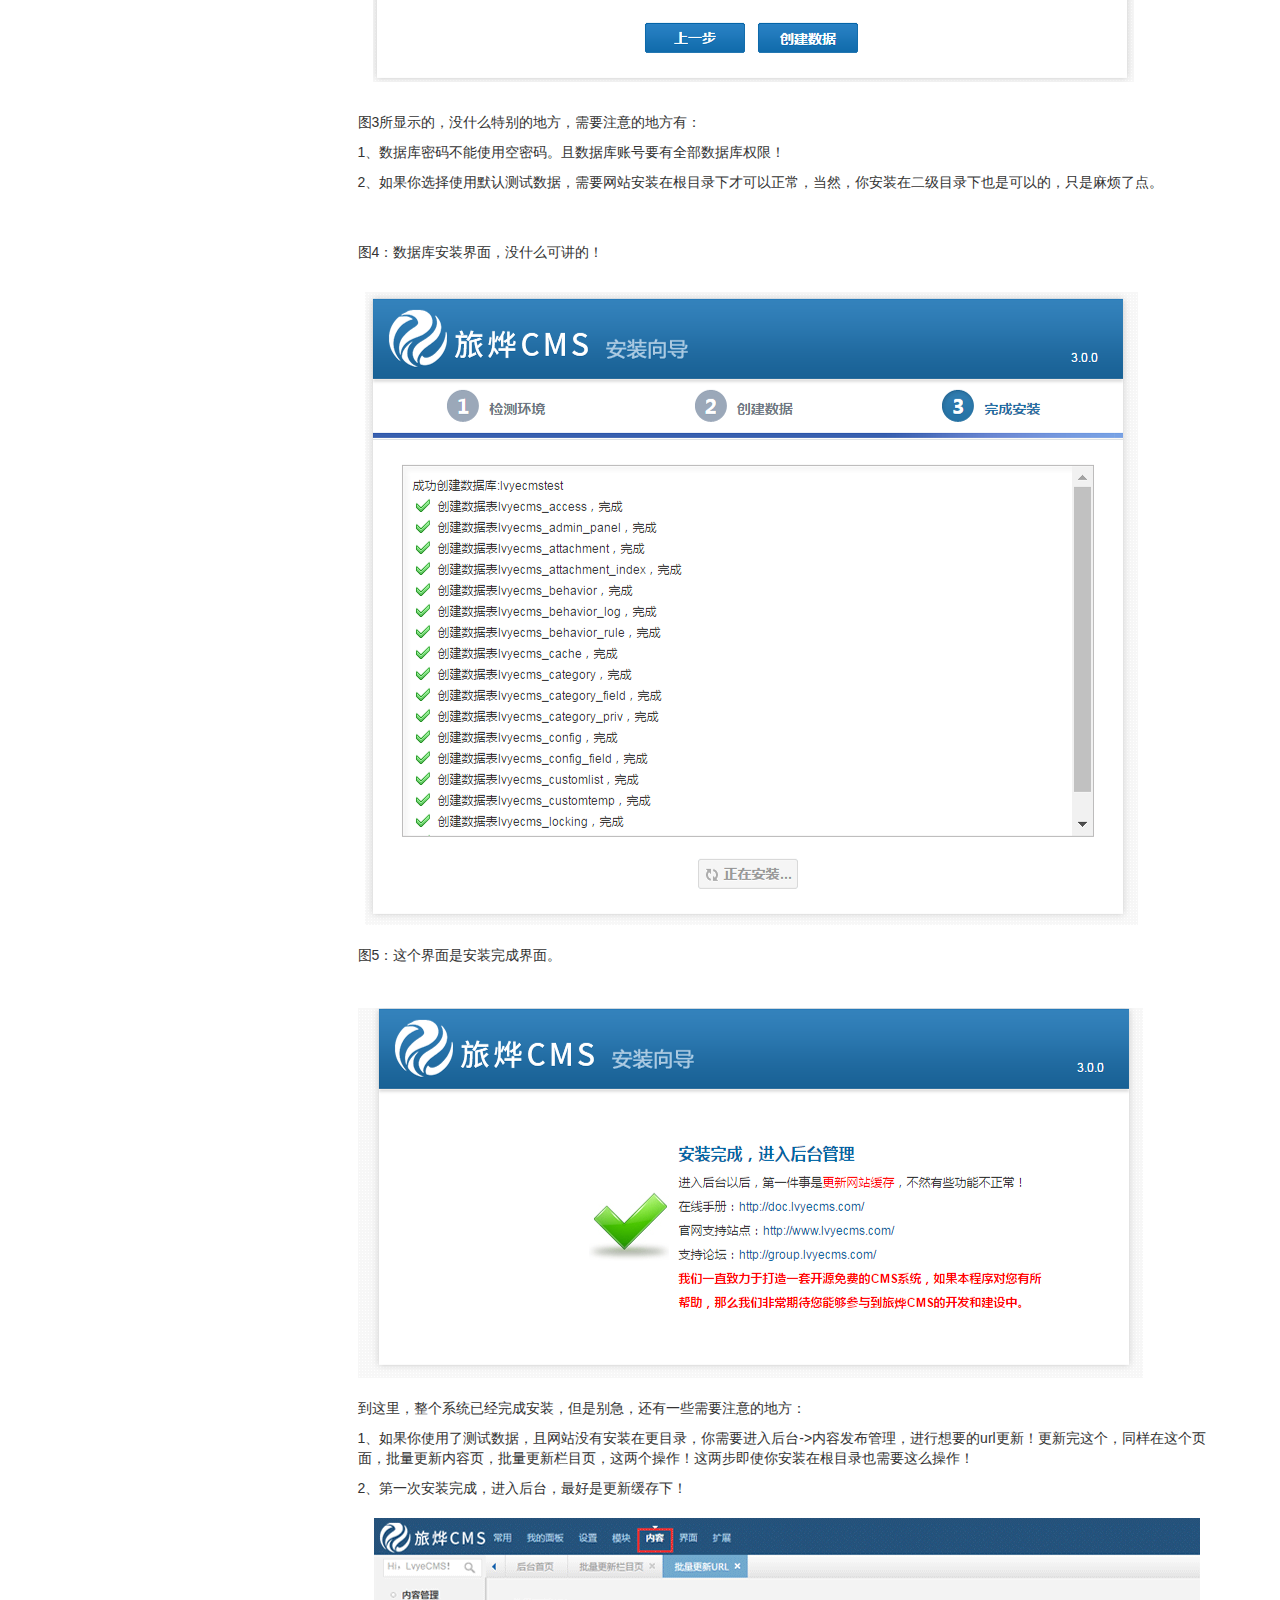
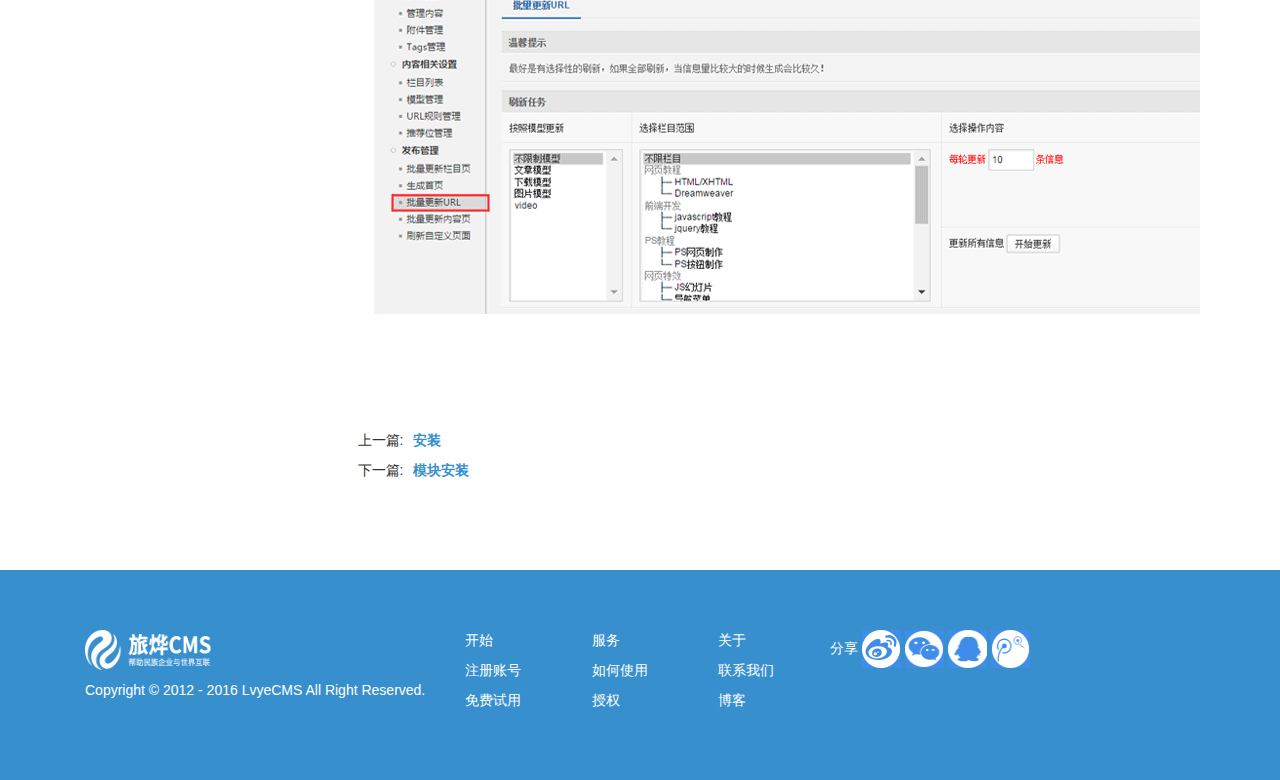
<file: help.html>
<!doctype html>
<html lang="en">
<head>
    <meta charset="utf-8">
    <meta http-equiv="X-UA-Compatible" content="IE=edge">
    <meta name="viewport" content="width=device-width, initial-scale=1, maximum-scale=1, user-scalable=no">
    <title>服务帮助</title>

    <link href="css/bootstrap.min.css" rel="stylesheet">
    <link rel="stylesheet" href="css/style.css">
    <link rel="stylesheet" href="css/iconfont.css">
    <script src="js/jquery-2.2.3.min.js"></script>
    <script src="js/bootstrap.min.js"></script>
</head>
<body>
    
    <!-- 导航栏 -->
    <div class="container-fluid">
        <nav class="navbar navbar-default list-pos" role="navigation">
            <div class="container-fluid index">
                <div class="navbar-header">
                    <button type="button" class="navbar-toggle" data-toggle="collapse"
                data-target="#example-navbar-collapse">
                        <span class="sr-only">切换导航</span>
                        <span class="icon-bar"></span>
                        <span class="icon-bar"></span>
                        <span class="icon-bar"></span>
                    </button>
                    <a class="navbar-brand" href="index.html">
                        <img src="images/logo.png" alt=""></a>
                </div>
                <div class="collapse navbar-collapse" id="example-navbar-collapse">
                    <ul class="nav navbar-nav">
                        <li>
                            <a href="index.html">首页</a>
                        </li>
                        <li>
                            <a href="tedian.html">CMS特点</a>
                        </li>
                        <li>
                            <a href="#">插件扩展</a>
                        </li>
                        <li>
                            <a href="example.html">建站案例</a>
                        </li>
                        <li>
                            <a href="help.html">服务帮助</a>
                        </li>
                        <li>
                            <a href="#">论坛交流</a>
                        </li>
                        <li class="header-right">
                            <span class="iconfont icon-yonghu"></span>
                            <a class="login" style="color:#333;" href="login.html">登录</a>
                        </li>
                    </ul>
                </div>

            </div>
        </nav>
    </div>


<!-- bg -->

<div class="container-fluid bg_6 text-center" style="padding-left:0;padding-right:0;">
    <img src="images/bg_6.jpg" style="width:100%;max-width:100%" alt="">
    <div class="bg6_up">
        <div>
            <h1 class="help_1">服务帮助</h1>
            <p class="help_2">我们的服务只为您，更便捷的建设网站</p>
        </div>
        <form class="form-inline hidden-xs" role="form">
        <label for="text" class="sr-only">Password</label>
        <input type="text" class="form-control form" id="text" placeholder="服务查询">
        <button class="btn btn-md but">查询</button>
        </form>
    </div>
</div>



<div class="container text-center" style="padding:30px 0;overflow:hidden;">
    <div class="row">
        <div class="col-lg-12" style="border-bottom:2px solid #ddd;border-radius:5px">
            <h2 class="example">服务帮助</h2>
            <p class="help_2" style="margin-bottom:30px;">更快速度的找到您所遇到的问题，并为您提供解决答案</p>
        </div>
    </div>
</div>



<div class="container anzhuang">
    <div class="row">
        <div class="col-lg-3 col-md-3 col-sm-3 col-xs-12">
        
            <div class="panel-group" id="accordion" role="tablist" aria-multiselectable="true">
  <div class="panel panel-default no_border">
    <div class="panel-heading left_border" role="tab" id="headingOne">
      <h4 class="panel-title">
        <a class="style_color" data-toggle="collapse" data-parent="#accordion" href="#collapseOne" aria-expanded="true" aria-controls="collapseOne">
          安装问题
        </a>
      </h4>
    </div>
    <div id="collapseOne" class="panel-collapse collapse in" role="tabpanel" aria-labelledby="headingOne">
      <div class="panel-body">
        <ul>
            <li><u style="color:#378fce">LVYECMS安装适应</u></li>
            <li><small>2016-11-21</small></li>
            <li style="color:#378fce"><span>标签语法</span></li>
            <li role="presentation"><small>2016-11-21</small></li>
        </ul> 
      </div>
    </div>
  </div>
  <div class="panel panel-default no_border">
    <div class="panel-heading hover_border" role="tab" id="headingTwo">
      <h4 class="panel-title">
        <a class="collapsed style_color" data-toggle="collapse" data-parent="#accordion" href="#collapseTwo" aria-expanded="false" aria-controls="collapseTwo">
          伪静态
        </a>
      </h4>
    </div>
    <div id="collapseTwo" class="panel-collapse collapse" role="tabpanel" aria-labelledby="headingTwo">
      <div class="panel-body">
        <ul>
            <li><u style="color:#378fce">LVYECMS安装适应</u></li>
            <li><small>2016-11-21</small></li>
            <li style="color:#378fce"><span>标签语法</span></li>
            <li role="presentation"><small>2016-11-21</small></li>
        </ul> 
      </div>
    </div>
  </div>
  <div class="panel panel-default no_border">
    <div class="panel-heading hover_border" role="tab" id="headingThree">
      <h4 class="panel-title">
        <a class="collapsed style_color" data-toggle="collapse" data-parent="#accordion" href="#collapseThree" aria-expanded="false" aria-controls="collapseThree">
          模板制作
        </a>
      </h4>
    </div>
    <div id="collapseThree" class="panel-collapse collapse" role="tabpanel" aria-labelledby="headingThree">
      <div class="panel-body">
        <ul>
            <li><u style="color:#378fce">LVYECMS安装适应</u></li>
            <li><small>2016-11-21</small></li>
            <li style="color:#378fce"><span>标签语法</span></li>
            <li role="presentation"><small>2016-11-21</small></li>
        </ul>  
      </div>
    </div>
  </div>
  <div class="panel panel-default no_border">
    <div class="panel-heading hover_border" role="tab" id="headingTwo">
      <h4 class="panel-title">
        <a class="collapsed style_color" data-toggle="collapse" data-parent="#accordion" href="#collapseTwo" aria-expanded="false" aria-controls="collapseTwo">
          标签语法
        </a>
      </h4>
    </div>
    <div id="collapseTwo" class="panel-collapse collapse" role="tabpanel" aria-labelledby="headingTwo">
      <div class="panel-body">
        <ul>
            <li><u style="color:#378fce">LVYECMS安装适应</u></li>
            <li><small>2016-11-21</small></li>
            <li style="color:#378fce"><span>标签语法</span></li>
            <li role="presentation"><small>2016-11-21</small></li>
        </ul> 
      </div>
    </div>
  </div>
  <div class="panel panel-default no_border">
    <div class="panel-heading hover_border" role="tab" id="headingTwo">
      <h4 class="panel-title">
        <a class="collapsed style_color" data-toggle="collapse" data-parent="#accordion" href="#collapseTwo" aria-expanded="false" aria-controls="collapseTwo">
          伪静态
        </a>
      </h4>
    </div>
    <div id="collapseTwo" class="panel-collapse collapse" role="tabpanel" aria-labelledby="headingTwo">
      <div class="panel-body">
        <ul>
            <li><u style="color:#378fce">LVYECMS安装适应</u></li>
            <li><small>2016-11-21</small></li>
            <li style="color:#378fce"><span>标签语法</span></li>
            <li role="presentation"><small>2016-11-21</small></li>
        </ul> 
      </div>
    </div>
  </div>
</div>


            <!-- <div class="media">
                <div class="media-body dropdown">
                    <h4 class="media-heading" data-toggle="dropdown" id="dropdownMenu1"><span class="font_a">安装问题</span></h4>
                    <ul class="dis_ul dropdown-menu" role="menu" aria-labelledby="dropdownMenu1">
                        <li role="presentation"><u role="menuitem" tabindex="-1" style="color:#378fce">LVYECMS安装适应</u></li>
                        <li role="presentation"><small role="menuitem" tabindex="-1">2016-11-21</small></li>
                        <li role="presentation" style="color:#378fce"><span role="menuitem" tabindex="-1">标签语法</span></li>
                        <li role="presentation"><small role="menuitem" tabindex="-1">2016-11-21</small></li>
                    </ul>
                </div>
            </div>
            <div class="media">
                <div class="media-body dropdown">
                    <h4 class="media-heading" data-toggle="dropdown" id="dropdownMenu1"><span class="font_a">伪静态</span></h4>
                    <ul class="dis_ul dropdown-menu" role="menu" aria-labelledby="dropdownMenu1">
                        <li role="presentation"><u role="menuitem" tabindex="-1" style="color:#378fce">LVYECMS安装适应</u></li>
                        <li role="presentation"><small role="menuitem" tabindex="-1">2016-11-21</small></li>
                        <li role="presentation" style="color:#378fce"><span role="menuitem" tabindex="-1">标签语法</span></li>
                        <li role="presentation"><small role="menuitem" tabindex="-1">2016-11-21</small></li>
                    </ul>
                </div>
            </div>
            <div class="media">
                <div class="media-body dropdown">
                    <h4 class="media-heading" data-toggle="dropdown" id="dropdownMenu1"><span class="font_a">模板制作</span></h4>
                    <ul class="dis_ul dropdown-menu" role="menu" aria-labelledby="dropdownMenu1">
                        <li role="presentation"><u role="menuitem" tabindex="-1" style="color:#378fce">LVYECMS安装适应</u></li>
                        <li role="presentation"><small role="menuitem" tabindex="-1">2016-11-21</small></li>
                        <li role="presentation" style="color:#378fce"><span role="menuitem" tabindex="-1">标签语法</span></li>
                        <li role="presentation"><small role="menuitem" tabindex="-1">2016-11-21</small></li>
                    </ul>
                </div>
            </div>
            <div class="media">
                <div class="media-body dropdown">
                    <h4 class="media-heading" data-toggle="dropdown" id="dropdownMenu1"><span class="font_a">标签语法</span></h4>
                    <ul class="dis_ul dropdown-menu" role="menu" aria-labelledby="dropdownMenu1">
                        <li role="presentation"><u role="menuitem" tabindex="-1" style="color:#378fce">LVYECMS安装适应</u></li>
                        <li role="presentation"><small role="menuitem" tabindex="-1">2016-11-21</small></li>
                        <li role="presentation" style="color:#378fce"><span role="menuitem" tabindex="-1">标签语法</span></li>
                        <li role="presentation"><small role="menuitem" tabindex="-1">2016-11-21</small></li>
                    </ul>
                </div>
            </div>
            <div class="media">
                <div class="media-body dropdown">
                    <h4 class="media-heading" data-toggle="dropdown" id="dropdownMenu1"><span class="font_a">伪静态</span></h4>
                    <ul class="dis_ul dropdown-menu" role="menu" aria-labelledby="dropdownMenu1">
                        <li role="presentation"><u role="menuitem" tabindex="-1" style="color:#378fce">LVYECMS安装适应</u></li>
                        <li role="presentation"><small role="menuitem" tabindex="-1">2016-11-21</small></li>
                        <li role="presentation" style="color:#378fce"><span role="menuitem" tabindex="-1">标签语法</span></li>
                        <li role="presentation"><small role="menuitem" tabindex="-1">2016-11-21</small></li>
                    </ul>
                </div>
            </div> -->
        


        </div>
       <!--  <div class="col-lg-1 col-md-1 col-sm-1 col-xs-1"></div> -->
        <div class="col-lg-9 col-md-9 col-sm-9 col-xs-12">
            <div class="row" style="padding:10px 0;">
                <div class="col-lg-3 col-md-3 col-sm-3 col-xs-3"><span class="help_font2" >A 文字</span></div>
                <div class="col-lg-6 col-md-6 col-sm-6 col-xs-6 text-center help_font1">LVYECMS安装适应</div>
                <div class="col-lg-3 col-md-3 col-sm-3 col-xs-3 text-right help_font2" ><span class="iconfont icon-fenxiang"></span>分享</div>
            </div>
            <div class="row row_border">
                <div class="col-lg-6 col-md-6 col-sm-12 col-xs-12 text-center">文章来源：黑子</div>
                <div class="col-lg-6 col-md-6 col-sm-12 col-xs-12 time">时间：2016-12-28 07:47:37</div>
            </div>
            <div class="row">
                <div class="col-lg-12 col-md-12 col-sm-12 col-xs-12" style="padding:20px 15px;">
                    <p>本文介绍如何安装系统，以及安装系统时一些需要注意的事项！</p>
                    <p>第一步当然是有网站的运行环境，这里我就不多说，如果这个不会，那你可以先百度了解下再接着往下看！</p>
                    <p>在本站下载最新的源码后，解压，放到网站根目录下，然后直接进行访问，系统会自动引导你到安装界面！</p>
                    <p style="padding:20px 0;">图1：这个界面就是安装界面，也就是安装许可！</p>
                    <img src="images/help_1.png" class="img-responsive" alt="">
                    <p style="padding:20px 0;">
                        图2：下图就是你同意安装许可后看到的界面！
                    </p>
                    <img src="images/help_2.png" class="img-responsive" alt="">
                    <div style="padding:20px 0;">
                        <p>对于图2需要特别说明的是：</p>
                        <p>如果你是linux系统，文件权限需要注意，以上显示的目录，是必须给可写可读权限的，不会是有问题的。还有网站所处的那个根目录也是一样！模板目录(Template)最好是里面全部文件夹和文件都要有可写可读权限，否则在后台是无法正常修改模板！
                        </p>
                    </div>
                    <div style="padding:20px 0;">
                        <p>图3：数据库以及后台账号密码。</p>
                        <p style="color:red">特别注意:数据库密码不能为空！！！！！</p>
                    </div>
                    <img src="images/help_3.png" class="img-responsive" alt="">
                    <div style="padding:20px 0;">
                        <p>图3所显示的，没什么特别的地方，需要注意的地方有：</p>
                        <p>1、数据库密码不能使用空密码。且数据库账号要有全部数据库权限！</p>
                        <p>2、如果你选择使用默认测试数据，需要网站安装在根目录下才可以正常，当然，你安装在二级目录下也是可以的，只是麻烦了点。</p>
                    </div>
                    <p style="padding:20px 0;">图4：数据库安装界面，没什么可讲的！</p>
                    <img src="images/help_4.png" class="img-responsive" alt="">
                    <p style="padding:20px 0;">图5：这个界面是安装完成界面。</p>
                    <img src="images/help_5.png" class="img-responsive" alt="">
                    <div style="padding:20px 0;">
                        <p>到这里，整个系统已经完成安装，但是别急，还有一些需要注意的地方：</p>
                        <p>1、如果你使用了测试数据，且网站没有安装在更目录，你需要进入后台->内容发布管理，进行想要的url更新！更新完这个，同样在这个页面，批量更新内容页，批量更新栏目页，这两个操作！这两步即使你安装在根目录也需要这么操作！</p>
                        <p>2、第一次安装完成，进入后台，最好是更新缓存下！</p>
                        <img src="images/help_6.gif" class="img-responsive" style="margin:20px 0" alt="">
                    </div>
                    <div style="padding:30px 0;">
                        <p>上一篇:<a href="#"><b style="color:#378fce;margin-left:10px">安装</b></a></p>
                        <p>下一篇:<a href="#"><b style="color:#378fce;margin-left:10px">模块安装</b></a></p>
                    </div>

                </div>

            </div>

        </div>
    </div>
</div>




<div class="foot">
        <div class="container" style="padding:40px 15px;">
            <div class="col-lg-4 col-md-4 col-sm-12 col-xs-12" style="padding:20px 15px;">
                <img src="images/logo2.png" height="40" width="142" alt="">
                <p style="padding:10px 0;">Copyright © 2012 - 2016 LvyeCMS All Right Reserved.</p>
            </div>
            <div class="col-lg-4 col-md-4 col-sm-12 col-xs-12" style="padding:20px 15px;">
                <div class="row">
                    <div class="col-lg-4 col-md-4 col-sm-4 col-xs-4">
                    <p><a class="a_nocolor" href="#">开始</a></p>
                    <p><a class="a_nocolor" href="#">注册账号</a></p>
                    <p><a class="a_nocolor" href="#">免费试用</a></p>
                </div>
                <div class="col-lg-4 col-md-4 col-sm-4 col-xs-4">
                    <p><a class="a_nocolor" href="#">服务</a></p>
                    <p><a class="a_nocolor" href="#">如何使用</a></p>
                    <p><a class="a_nocolor" href="#">授权</a></p>
                </div>
                <div class="col-lg-4 col-md-4 col-sm-4 col-xs-4">
                    <p><a class="a_nocolor" href="#">关于</a></p>
                    <p><a class="a_nocolor" href="#">联系我们</a></p>
                    <p><a class="a_nocolor" href="#">博客</a></p>
                </div>
                </div>
            </div>
            <div class="col-lg-4 col-md-4 col-sm-12 col-xs-12" style="padding:20px 0;">
                分享
                <a href="#"><img src="images/share_1.png" height="38" width="39" alt=""></a>
                <a href="#"><img src="images/share_2.png" height="38" width="39" alt=""></a>
                <a href="#"><img src="images/share_3.png" height="38" width="39" alt=""></a>
                <a href="#"><img src="images/share_4.png" height="38" width="39" alt=""></a>
            </div>
        </div>
    </div>

</body>
</html>
</file>
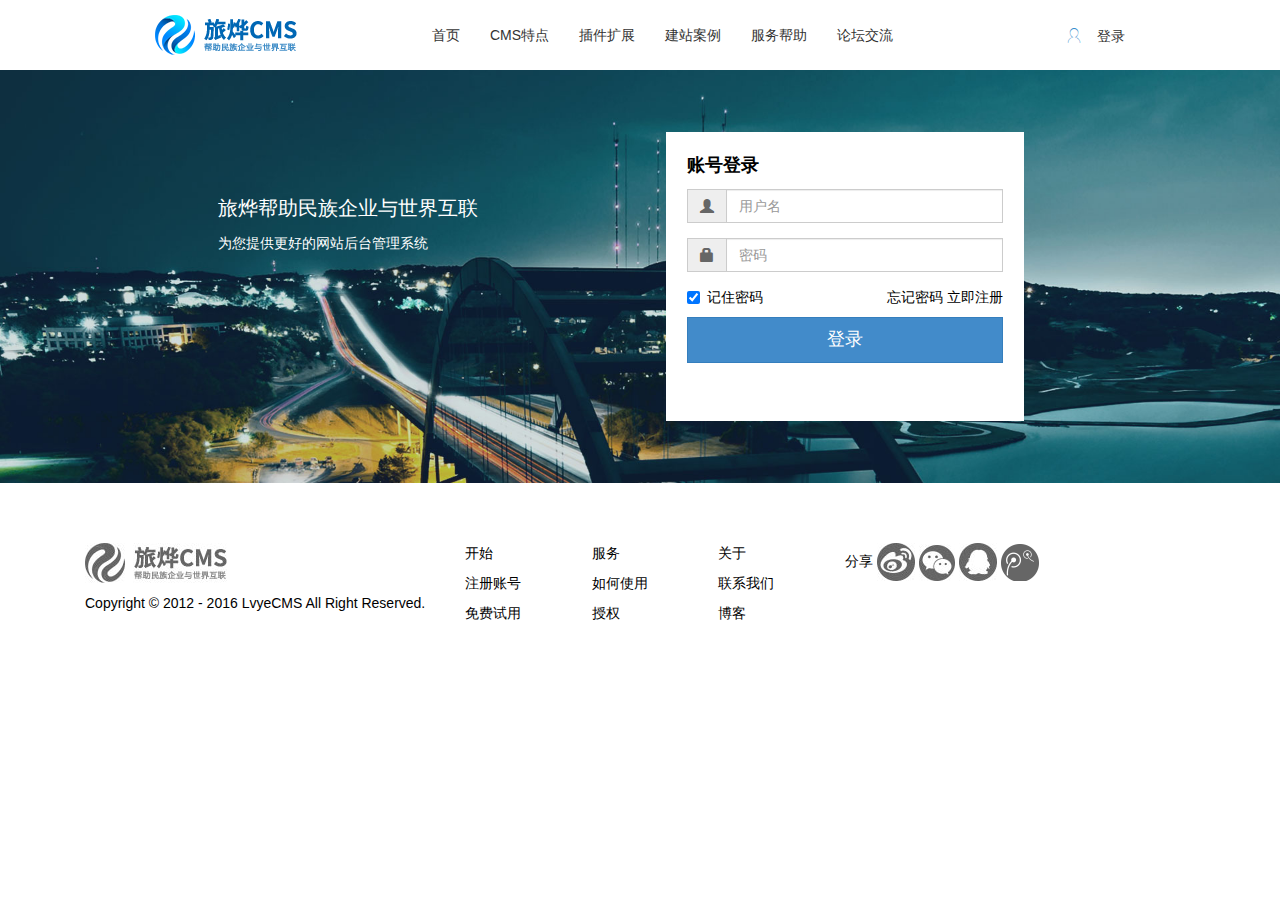
<file: login.html>
<!doctype html>
<html lang="en">
<head>
    <meta charset="utf-8">
    <meta http-equiv="X-UA-Compatible" content="IE=edge">
    <meta name="viewport" content="width=device-width, initial-scale=1, maximum-scale=1, user-scalable=no">
    <title>旅烨cms登录页</title>

    <link href="css/bootstrap.min.css" rel="stylesheet">
    <link rel="stylesheet" href="css/style.css">
    <link rel="stylesheet" href="css/iconfont.css">
    <script src="js/jquery-2.2.3.min.js"></script>
    <script src="js/bootstrap.min.js"></script>
</head>
<body>
    <!-- 导航栏 -->
    <div class="container-fluid">
        <nav class="navbar navbar-default list-pos" role="navigation">
            <div class="container-fluid index">
                <div class="navbar-header">
                <button type="button" class="navbar-toggle" data-toggle="collapse"
                data-target="#example-navbar-collapse">
                <span class="sr-only">切换导航</span>
                <span class="icon-bar"></span>
                <span class="icon-bar"></span>
                <span class="icon-bar"></span>
                </button>
                <a class="navbar-brand" href="#"><img src="images/logo.png" alt=""></a>
                </div>
                <div class="collapse navbar-collapse" id="example-navbar-collapse">
                <ul class="nav navbar-nav">
                <li><a href="index.html">首页</a></li>
                <li><a href="tedian.html">CMS特点</a></li>
                <li><a href="#">插件扩展</a></li>
                <li><a href="example.html">建站案例</a></li>
                <li><a href="help.html">服务帮助</a></li>
                <li><a href="#">论坛交流</a></li>
                <li class="header-right"><span class="iconfont icon-yonghu"></span><a class="login" style="color:#333;" href="login.html">登录</a></li>
                </ul>
                </div>
                
            </div>
        </nav>
    </div>


    <div class="container-fluid login_bg" style="padding-left:0;padding-right:0;">
        <img class="loginbg" src="images/logo_bg222.jpg" alt="">
         
                <div class="up_left">
                    <p class="up_font1">旅烨帮助民族企业与世界互联</p>
                    <p class="up_font2">为您提供更好的网站后台管理系统</p>
                </div>

            <div class="up_right">
                <p><b class="px_18">账号登录</b></p>
                <div class="form-group">
                    <div class="input-group">
                      <div class="input-group-addon"><span class="glyphicon glyphicon-user"></span></div>
                      <input class="form-control" type="email" placeholder="用户名">
                    </div>
                </div>
                <div class="form-group">
                    <div class="input-group">
                      <div class="input-group-addon"><span class="glyphicon glyphicon-lock"></span></div>
                      <input class="form-control" type="password" placeholder="密码">
                    </div>
                </div>
                <div class="checkbox">
                    <label>
                      <input type="checkbox" checked="checked">记住密码
                    </label>
                    <label class="forget">
                        <span>忘记密码</span> 
                        <span>立即注册</span>
                    </label>
                    <p>
                        <button type="button" class="btn btn-primary btn-lg btn_login">登录</button>
                    </p>
                </div>
            </div>
    </div>

<div class="login_foot">
    <div class="container" style="padding:40px 15px;">
        <div class="col-lg-4 col-md-4 col-sm-12 col-xs-12" style="padding:20px 15px;">
            <img src="images/login_logo.jpg"alt="">
            <p style="padding:10px 0;">Copyright © 2012 - 2016 LvyeCMS All Right Reserved.</p>
        </div>
        <div class="col-lg-4 col-md-4 col-sm-12 col-xs-12" style="padding:20px 15px;">
            <div class="row">
                <div class="col-lg-4 col-md-4 col-sm-4 col-xs-4">
                    <p>开始</p>
                    <p>注册账号</p>
                    <p>免费试用</p>
                </div>
                <div class="col-lg-4 col-md-4 col-sm-4 col-xs-4">
                    <p>服务</p>
                    <p>如何使用</p>
                    <p>授权</p>
                </div>
                <div class="col-lg-4 col-md-4 col-sm-4 col-xs-4">
                    <p>关于</p>
                    <p>联系我们</p>
                    <p>博客</p>
                </div>
            </div>
        </div>
        <div class="col-lg-4 col-md-4 col-sm-12 col-xs-12" style="padding:20px 15px;">
            分享
            <a href="#"><img src="images/logo_weibo.jpg" height="38"  alt=""></a>
            <a href="#"><img src="images/logo_weixin.jpg" height="37" width="36" alt=""></a>
            <a href="#"><img src="images/logo_qq.jpg" height="38" width="38" alt=""></a>
            <a href="#"><img src="images/logo_tx.png" height="37" width="38" alt=""></a>
        </div>
    </div>
</div>





</body>
</html>
</file>
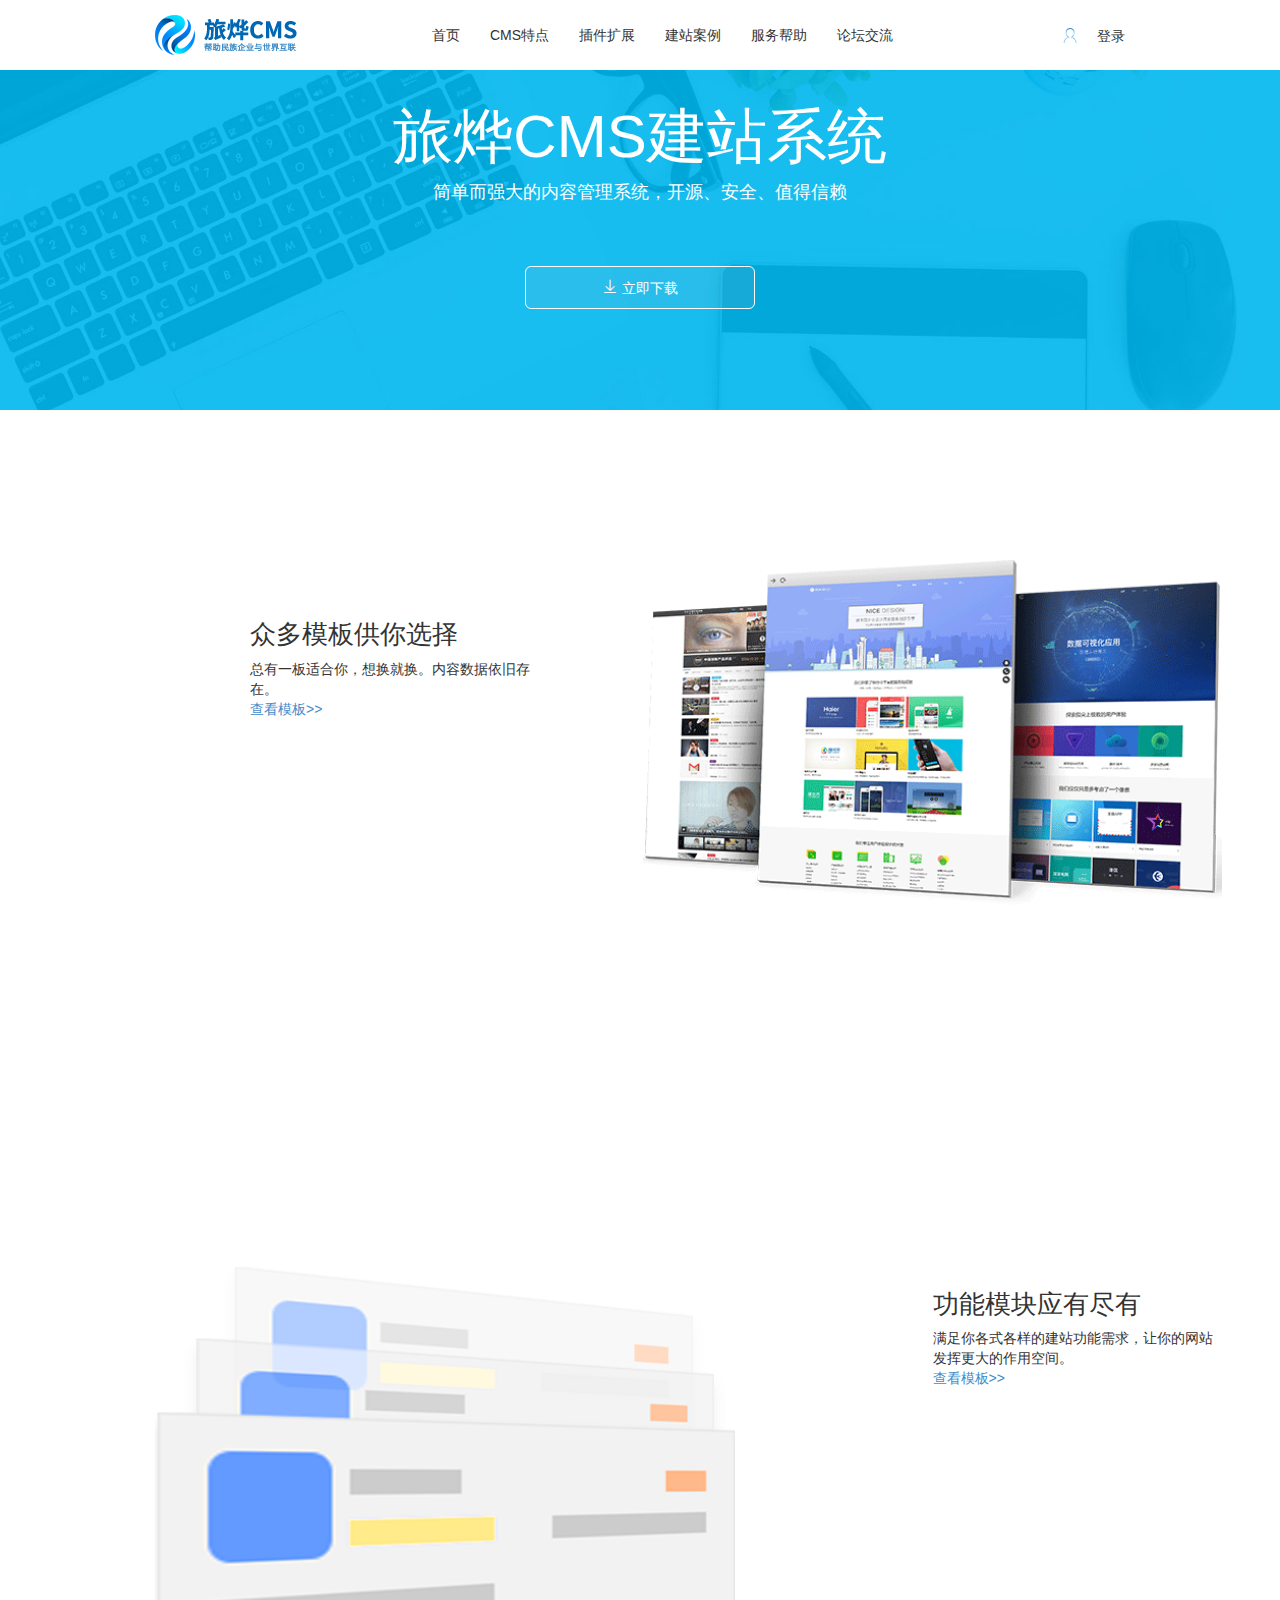
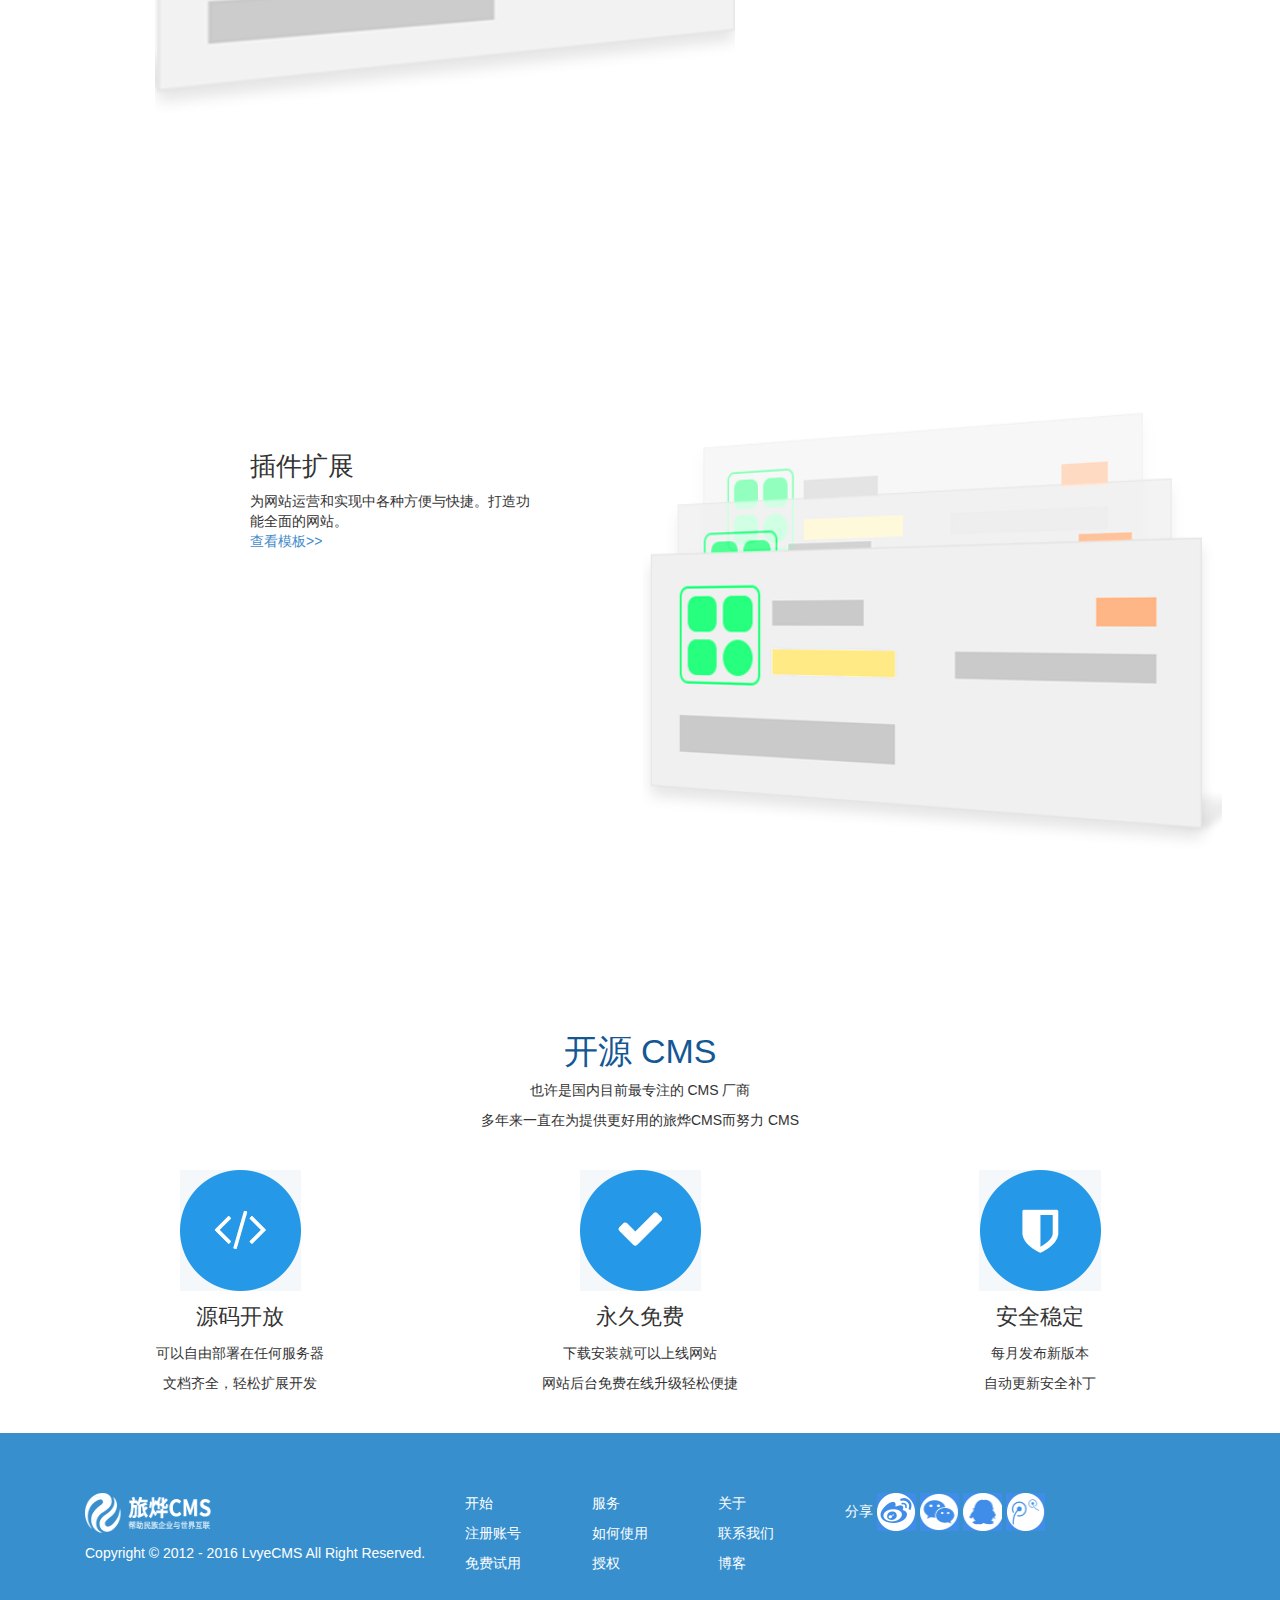
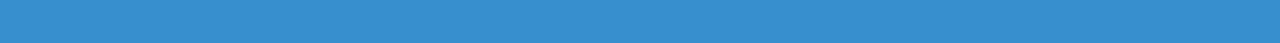
<file: tedian.html>
<!doctype html>
<html lang="en">
<head>
    <meta charset="utf-8">
    <meta http-equiv="X-UA-Compatible" content="IE=edge">
    <meta name="viewport" content="width=device-width, initial-scale=1, maximum-scale=1, user-scalable=no">
    <title>特点</title>

    <link href="css/bootstrap.min.css" rel="stylesheet">
    <link rel="stylesheet" href="css/style.css">
    <link rel="stylesheet" href="css/iconfont.css">
    <script src="js/jquery-2.2.3.min.js"></script>
    <script src="js/bootstrap.min.js"></script>
</head>
<body>

    <!-- 导航栏 -->
    <div class="container-fluid">
        <nav class="navbar navbar-default list-pos" role="navigation">
            <div class="container-fluid index">
                <div class="navbar-header">
                    <button type="button" class="navbar-toggle" data-toggle="collapse"
                data-target="#example-navbar-collapse">
                        <span class="sr-only">切换导航</span>
                        <span class="icon-bar"></span>
                        <span class="icon-bar"></span>
                        <span class="icon-bar"></span>
                    </button>
                    <a class="navbar-brand" href="#">
                        <img src="images/logo.png" alt=""></a>
                </div>
                <div class="collapse navbar-collapse" id="example-navbar-collapse">
                    <ul class="nav navbar-nav">
                        <li>
                            <a href="index.html">首页</a>
                        </li>
                        <li>
                            <a href="tedian.html">CMS特点</a>
                        </li>
                        <li>
                            <a href="#">插件扩展</a>
                        </li>
                        <li>
                            <a href="example.html">建站案例</a>
                        </li>
                        <li>
                            <a href="help.html">服务帮助</a>
                        </li>
                        <li>
                            <a href="#">论坛交流</a>
                        </li>
                        <li class="header-right">
                            <span class="iconfont icon-yonghu"></span>
                            <a class="login" style="color:#333;" href="login.html">登录</a>
                        </li>
                    </ul>
                </div>

            </div>
        </nav>
    </div>


<!-- bg -->

    <div class="container-fluid text-center bg_3" style="padding-left:0;padding-right:0;">
    <img src="images/bg_3.jpg" style="width:100%;max-width:100%" alt="">
        <div class="bg3_up">
            <h1 class="font_h1">旅烨CMS建站系统</h1>
            <p class="font_p1">简单而强大的内容管理系统，开源、安全、值得信赖</p>
            <p>
                <button class="btn btn-lg download  hidden-md hidden-sm hidden-xs">
                    <span class="iconfont icon-dibu"></span>
                    立即下载
                </button>
            </p>
        </div>
    </div>

    <div class="container" >
        <div class="row">
            <div class="col-lg-2 col-md-2 col-sm-4 col-xs-4"></div>
            <div class="col-lg-3 col-md-3 col-sm-6 col-xs-6 bg_4_pad1">
                <div class="bg_4_font">
                    <h3 class="font-1">众多模板供你选择</h3>
                    <span>总有一板适合你，想换就换。内容数据依旧存在。</span>
                    <p>
                        <a href="#">查看模板>></a>
                    </p>
                </div>
            </div>
            <div class="col-lg-1 col-md-1 col-sm-2 col-xs-2"></div>
            <div class="col-lg-6 col-md-6 col-sm-12 col-xs-12 bg_4_pad2 text-center">
                <img src="images/bg_4.gif" style="width:100%;max-width:99%" alt=""></div>
        </div>
    </div>

    <div class="container" >
        <div class="row">
            <div class="col-lg-1 col-md-1 col-sm-2 col-xs-2"></div>
            <div class="col-lg-6 col-md-6 col-sm-12 col-xs-12 bg_4_pad2  text-center">
                <img src="images/bg_5_1.png" style="width:100%;max-width:99%" alt=""></div>
            <div class="col-lg-2 col-lg- col-md-2 col-sm-4 col-xs-4"></div>
            <div class="col-lg-3 col-md-3 col-sm-6 col-xs-6 bg_4_pad1">
                <div class="bg_4_font">
                    <h3 class="font-1">功能模块应有尽有</h3>
                    <span>满足你各式各样的建站功能需求，让你的网站发挥更大的作用空间。</span>
                    <p>
                        <a href="#">查看模板>></a>
                    </p>
                </div>
            </div>

        </div>
    </div>

    <div class="container" >
        <div class="row">
            <div class="col-lg-2 col-md-2 col-sm-4 col-xs-4"></div>
            <div class="col-lg-3 col-md-3 col-sm-6 col-xs-6 bg_4_pad1">
                <div class="bg_4_font">
                    <h3 class="font-1">插件扩展</h3>
                    <span>为网站运营和实现中各种方便与快捷。打造功能全面的网站。</span>
                    <p>
                        <a href="#">查看模板>></a>
                    </p>
                </div>
            </div>
            <div class="col-lg-1 col-md-1 col-sm-2 col-xs-2"></div>
            <div class="col-lg-6 col-md-6 col-sm-12 col-xs-12 bg_4_pad2  text-center">
                <img src="images/bg_5.png" style="width:100%;max-width:99%" alt=""></div>
        </div>
    </div>



    <div class="container-fluid text-center">
        <h3 class="bottom_font1">开源 CMS</h3>
        <p>也许是国内目前最专注的 CMS 厂商</p>
        <p>多年来一直在为提供更好用的旅烨CMS而努力 CMS</p>
    </div>




    <div class="container" style="padding:30px 0; overflow:hidden;">
        <div class="row">
            <div class="col-lg-4 col-md-4 col-sm-12 col-xs-12 text-center">
            
                <p>
                    <img src="images/img2_1.png" alt=""></p>
                <p style="font-size:22px">源码开放</p>
                <p>可以自由部署在任何服务器</p>
                <p>文档齐全，轻松扩展开发</p>
            
            </div>
            <div class="col-lg-4 col-md-4 col-sm-12 col-xs-12 text-center">
                <p>
                    <img src="images/img2_2.png"  alt=""></p>
                <p style="font-size:22px">永久免费</p>
                <p>下载安装就可以上线网站</p>
                <p>网站后台免费在线升级轻松便捷</p>
            </div>
            <div class="col-lg-4 col-md-4 col-sm-12 col-xs-12 text-center">
                <p>
                    <img src="images/img2_3.png"  alt=""></p>
                <p style="font-size:22px">安全稳定</p>
                <p>每月发布新版本</p>
                <p>自动更新安全补丁</p>
            </div>
        </div>
    </div>



    <div class="foot">
        <div class="container" style="padding:40px 15px;">
            <div class="col-lg-4 col-md-4 col-sm-12 col-xs-12" style="padding:20px 15px;">
                <img src="images/logo2.png" height="40" width="142" alt="">
                <p style="padding:10px 0;">Copyright © 2012 - 2016 LvyeCMS All Right Reserved.</p>
            </div>
            <div class="col-lg-4 col-md-4 col-sm-12 col-xs-12" style="padding:20px 15px;">
                <div class="row">
                    <div class="col-lg-4 col-md-4 col-sm-4 col-xs-4">
                    <p><a class="a_nocolor" href="#">开始</a></p>
                    <p><a class="a_nocolor" href="#">注册账号</a></p>
                    <p><a class="a_nocolor" href="#">免费试用</a></p>
                </div>
                <div class="col-lg-4 col-md-4 col-sm-4 col-xs-4">
                    <p><a class="a_nocolor" href="#">服务</a></p>
                    <p><a class="a_nocolor" href="#">如何使用</a></p>
                    <p><a class="a_nocolor" href="#">授权</a></p>
                </div>
                <div class="col-lg-4 col-md-4 col-sm-4 col-xs-4">
                    <p><a class="a_nocolor" href="#">关于</a></p>
                    <p><a class="a_nocolor" href="#">联系我们</a></p>
                    <p><a class="a_nocolor" href="#">博客</a></p>
                </div>
                </div>
            </div>
            <div class="col-lg-4 col-md-4 col-sm-12 col-xs-12" style="padding:20px 15px;">
                分享
                <a href="#"><img src="images/share_1.png" height="38" width="39" alt=""></a>
                <a href="#"><img src="images/share_2.png" height="38" width="39" alt=""></a>
                <a href="#"><img src="images/share_3.png" height="38" width="39" alt=""></a>
                <a href="#"><img src="images/share_4.png" height="38" width="39" alt=""></a>
            </div>
        </div>
    </div>

</body>
</html>
</file>
<file: css/style.css>
.header-right{
    width: auto;
    height: 70px;
    line-height: 70px;
}
.navbar{
    width:80%;
    margin-left:10%;
    position: relative;
    margin-bottom: 0;
}
.navbar-default{
    border:0;
}
.navbar-brand{
    padding:15px;
}
.navbar-nav{
    margin-left:105px;
    
}

.icon-yonghu{
    color:#378fce;
    cursor:pointer;
}
.login{
        display: inline-block !important;
        width: auto;
        padding: 0;
        margin:0;
    }
.login:hover{
    background:#fff !important;
}

/*媒体查询  大于980px时把登录定位*/
@media(min-width: 980px){
    .header-right{
        position:absolute !important;
        right: 0 !important;
        top: 0 !important;
    }
}

/*媒体查询  小于980*/
@media(max-width: 980px){
    .navbar-nav{
        margin-left:0;
    }

    .login{
        display: inline-block !important;
        width: auto;
        padding: 0;
        margin:0;
    }
    .nav>li>a{
        padding:24px 14px;
    }
}
@media(max-width: 800px){
    .nav>li>a{
        padding:24px 3px;
    }
    .nav>li>a{
        line-height: 27px;
    }
}
@media(max-width: 768px){
    .nav>li>a{
        padding:24px 1px;
    }
    .example{
        font-size:20px !important;
    }
    .what{
        font-size:20px !important;
    }
    .party{
        font-size:20px !important;
    }
    .link{
        font-size:18px !important;
        padding:20px 15px !important;
        font-weight: normal !important;
    }
    .bottom_font1{
        font-size:24px !important;
    }

}

/*媒体查询  小于360*/
@media(max-width: 360px){
    .navbar-brand{
        padding: 15px 0;
    }
    .index{
        width: 100%;
        position: absolute;
        left: 0;
        top: 0;
        background:#fff;
        z-index: 99;
    }
 
    .header-right{
        float:left !important;
    }

    }
/*   导航结束*/


/*轮播*/
.img-text{
    width: 60%;
    height: 97%;
    margin-left: 5%;
    text-align: center;/*
    background:red !important;*/
}

.font_h1{
    font-size: 60px;
    margin-top:0;
}
.font_p1{
    font-size: 18px;
}

.download{
    background:rgba(200,200,200,0.1);
    border:1px solid #fff;
    font-size:14px;
    margin:50px 0;
    width: 230px;
}
.download:hover{
    color:#fff;
}
.number{
    width:100%;
    background:rgba(230,230,230,0.5);
    border-bottom:1px solid #fff;
}
.number li{
    list-style: none;
    float: left;
    text-align: center;
    /*padding:10px 0;*/
    width: 33%;
}
.border{
     border-right:1px solid #fff;
}
/*.no-border{
    padding: 0 0 0 60px;
}*/
.font-wei{
    font-size: 70px;
}


/*轮播  媒体查询*/

@media(max-width: 980px){
    .font_h1{
        font-size: 24px;
    }
    .font_p1{
        font-size: 14px;
    }

}
@media(max-width: 360px){
     .font_h1{
        font-size: 18px;
    }
    .font_p1{
        font-size: 12px;
    }
   
}

.pad{
    padding: 50px 0;
}

/*滚动*/
    .Box{
        width: 1280px;
        height: 510px;
        margin:30px auto;
        position: relative;
        overflow: hidden;
    }
    .Scroll{
        padding:0;
        width:4000px;
        overflow: hidden;
        position: absolute;
    }
    .Scroll li{
        list-style: none;
        float: left;
        width: 410px;
        margin:0 8px;
        overflow: hidden;
    }
    .Btn{
        position: absolute;
        left: 0;
        right: 0;
        bottom: 20px;
        text-align: center;
    }
    .Btn span{
        padding:5px 15px;
        border:1px solid #333;
        cursor: pointer;
    }
@media(max-width: 769px){
    .Box{
        width:750px;/*
        height: 510px;
        background:#ccc;*/
    }
    .Scroll li{
        width:360px;
        margin:0 7px;
    }
    .Btn{
        width:720px;
        margin:0 auto;
    }
}
@media(max-width: 361px){
    .Box{
        width:320px;
        height: 420px;
    }
    .Scroll li{
        width:300px;
        margin:0 10px !important;
    }
    .Btn{
        width:320px;
        margin:0 auto;

    }
    .Btn span{
        height: 20%;
        padding:5px 10px 5px 5px !important;
        font-size:18px;
        text-align: center;
        line-height: 28px;
    }
    
}





.example{
    font-size:40px;
    text-align: center;
}
.example_1{
    text-align: center;
    padding:0 10px;
}
.pad_2{
    padding: 10px;
    overflow: hidden;

}
.img-center{
    text-align: center !important;
}
.pad_2 img{
    max-width: 100%;
    width: 100%；
}

@media(max-width: 980px){
    .pad_2{
        text-align: center;
    }
}
/*按钮*/
.po{
    /*position: relative;*/
    height:667px;
}
.btn_po{
    /*position: absolute;
    left: 0;
    right: 0;
    bottom:10px;*/
    margin-top: 425px;
    width:100%;
}
.btn_po span{
    cursor: pointer;
    padding:0 15px;
    font-size: 40px;
    border:1px solid #333;
    margin-right:30px;
}
.cen{
    text-align: center;
    padding: 10px 0;
}
.lt{
    display: inline-block;
    width: 20%;
    height: 45px;
    line-height: 45px;
    border:1px solid #333;
    font-size: 30px;
    background:#f2f2f2;
    cursor: pointer;
}
.btn_bor{
    border:1px solid #333;
    border-radius: 0;
    width: 38%;
}



@media(max-width: 980px){
    .po{
        height: 380px;
    }
    .btn_po{
        margin-top: 125px !important;
        text-align: center;
    }
    .btn_po span{
        margin-left: 25px !important;
    }
    .btn_bor{
        font-size: 14px;
        padding: 10px 0;
        width: 60%;
    }
}
@media(max-width: 360px){
    .btn_po{
        font-size: 30px;
        margin-top: 70px !important;
    }
}

.bg2{
    background:url(../images/bg2.png);
    padding: 60px 0;
    color:#fff;
}
.what{
    font-size: 40px;
    text-align: center;
}
.thumbnail{
    border:0;
}
.img-5{
    width: 100%;
    max-width: 100%;
}
.sh{
    color:#66b8f7;
    font-size: 20px;
}
.title{
    cursor: pointer;
    font-size: 18px;
    color:#1c84dd;
}
@media(max-width: 768px){
    .title{
        font-size: 12px;
    }
}
.title_right{
    display: inline-block;
    color: #666666;
    font-size: 12px;
    position: absolute;
    right: 0;

}
.border_thum{
    padding: 10px 0;
    border-bottom:1px solid #ddd;
}
.border_bot{
    border-bottom: 3px solid red;
    font-size:24px;
    cursor: pointer;
}
.more{
    width: 200px;
    border:1px solid #000;
    padding: 10px 0;
    text-align: center;
    border-radius: 0;
}
.link{
    font-size: 40px;
    font-weight: normal !important;
    text-align: center;
    padding:60px 0;
}
.link_img{
    width: 100%;
    max-width: 100%;
}

.foot{
    width: 100%;
    background:#378fce;
    color: #fff;
}
.a_nocolor{
    color:#fff !important;
    text-decoration: none !important;
}



/*特点css*/

.bg_3{
    color: #fff;
    position: relative;
}
.bg3_up{
    width:90%;
    height:80%;
    position: absolute;
    top:10%;
    left:5%;
}

.bg_4_pad1{
    padding:30px 0;
}
.bg_4_pad2{
    padding:30px 0;

}
.font-1{
    font-size:26px
}
.bg_4_font{
    width:100%;
    padding:160px 0;
}


/*媒体查询*/
@media(max-width: 980px){
    .bg_4_pad1{
    padding:30px 0 0 0;
}
    .bg_4_pad2{
    padding:0;
    
}
    .font-1{
    font-size:20px;
}
    .bg_4_font{
        padding:0;
        margin:0;
    }
}



.bottom_font1{
    font-size: 34px;
    color:#145794;
}






/*服务帮助*/

.bg_6{
    color:#fff;
    position: relative;
}
.bg6_up{
    width:60%;
    height: 60%;
    position: absolute;
    top: 20%;
    left: 20%;
}
.help_1{
    margin-top: 20px;
    font-size: 60px;
}
.help_2{
    font-size: 18px;
}



.form{
    width:460px !important;
    height: 40px;
}
.but{
    height: 40px;
    background:#378fce;
}

@media(max-width: 980px){
    .help_1{
        font-size:30px;
    }
    .help_2{
        font-size: 16px;
    }
    .form{
        width: 200px !important;
    }
    .bg6_up{
        width: 90% !important;
        height: 90% !important;
        left:5%;
        top:5%;

    }
    
}
@media(max-width: 360px){
    .help_1{
        
        font-size:16px;
    }
    .help_2{
        font-size: 14px;
    }
    
}


.anzhuang{
    overflow:hidden;
    padding:30px 5px;
}

.no_border{
    border:0;
}
.left_border{
    /*border-color:transparent !important;*/
    border-radius: 0;
    border-left: 2px solid #378fce !important;
    background:#fff !important;
}
.hover_border{
    background:#fff !important;
}
.hover_border:hover{
    border-left: 2px solid #378fce !important;
}
.style_color{
    color:#378fce !important;
    text-decoration: none !important;
}
.font_a:hover{
    padding:0 0 0 10px;
    border-left: 2px solid #378fce;
}
.panel-body>ul>li{
    list-style: none;
    cursor: pointer;
}




.help_font1{
    font-size:20px;
}
.help_font2{
    font-size:16px;
}
.time{
    text-align: left;
}

@media(max-width:768px){
   
    .help_font1{
        font-size:12px;
        padding-left:0;
    }
    .help_font2{
        font-size: 12px;
        padding-left:0;
    }
    .time{
        text-align: center !important;
    }
}

.row_border{
    padding:20px 0;
    border-top: 1px dashed #ddd;
    border-bottom: 1px dashed #ddd;
}




/*建站案例*/
.example_bg{
    color:#fff;
    position:relative;
}
.bg_up{
    position: absolute;
    top: 20%;
    left:20%;
    width:60%;
}
@media(max-width: 1200px){
    .up_1{
        font-size:18px;
        font-weight: normal !important;
    }
    .up_2{
        margin:0;
        padding:0;
        font-size:12px;
    }

}
@media(max-width:414px){
    .bg_up{
        top:0;
    }
    .up_2{
        display:none;
    }
    .page>li>a{
    padding:6px 8px;
    }
}

.exam_pad{
    margin:10px;
}
.exam_p{
    padding:10px 0;
}
.page>li>a{
    border:1px solid #000;
    border-radius:0 !important;
    color:#000;
}
.page>li>a{
    margin-right:5px;
}





/*登录*/
.login_bg{
    color:#fff;
    position: relative;
}


.up_left{
    width: 30%;
    height: 15%;
    position: absolute;
    left: 17%;
    top: 30%;
    /*background:red;*/
}
.up_right{
    color:#000;
    background:#fff;
    width: 20%;
    height: 44%;
    border:1px solid #fff;
    position: absolute;
    top: 25%;
    right:20%;
    padding:20px;
}
.px_18{
    font-size: 18px;
}
.up_font1{
    font-size:36px;
}
.up_font2{
    font-size: 18px;
}


.input-group-addon{
    border-radius: 0;
}
.form-control{
    border-radius: 0;
}
.glyphicon-user{
    color:#666;
}
.glyphicon-lock{
    color:#666;
}

.forget{
    float:right;
}
.btn_login{
    border-radius: 0;
    width: 100%;
    height: auto;
    margin-top: 10px;
}
@media(max-width: 1600px){
    .up_font1{
        font-size:24px;

    }
    .up_font2{
        font-size: 16px;
    }
    .up_right{
        width: 28%;
        height: 55%;
    }
     .loginbg{
        width:100%;
        max-width: 100%;
    }
}
@media(max-width: 1280px){
    .up_font1{
        font-size:20px;

    }
    .up_font2{
        font-size: 14px;
    }
    .up_right{
        width: 28%;
        height: 70%;
        top: 15%;
    }
     .loginbg{
        width:100%;
        max-width: 100%;
    }
}
@media(max-width: 980px){
    .up_font1{
        font-size:18px;
    }
    .up_font2{
        font-size: 14px;
    }
    .up_right{
        width: 28%;
        height: 84%;
        top: 10%;
        padding:10px;
    }
     .loginbg{
        width:100%;
        max-width: 100%;
    }
}
@media(max-width: 850px){
    .up_left{
        width: 60%;
        text-align: center;
        left: 0;
    }
    .up_font1{
        font-size:18px;
    }
    .up_font2{
        font-size: 14px;
    }
    .up_right{
        width: 250px;
        height: 250px;
        right: 10%;
        padding:10px;
        top:3%;
    }
     .loginbg{
        width:100%;
        max-width: 100%;
    }
}

@media(max-width: 800px){
    .up_left{
        display: none;
    }
    .up_right{
        width: 250px;
        height: 215px;
        right: 30%;
        top:3%;
        font-size:12px !important;
    }
    .px_18{
        font-size:12px;
    }
    .btn_login{
        font-size:12px;
    }
    .loginbg{
        width:100%;
        max-width: 100%;
    }
}

@media(max-width: 690px){
    .loginbg{
        width:928px;
        height: 235px;
    }
    .up_right{
        width: 250px;
        height: 215px;
        left: 0;
        right: 0;
        margin:0 auto;
        }
    .up_left{
        display: none;
        /*width: 60%;
        text-align: center;
        left: 0;*/
    }
}


.login_foot{
    background:#fff;
    color:#000;
}
</file>
<file: css/iconfont.css>
@font-face {font-family: "iconfont";
  src: url('../fonts/iconfont.eot?t=1484126918510'); /* IE9*/
  src: url('../fonts/iconfont.eot?t=1484126918510#iefix') format('embedded-opentype'), /* IE6-IE8 */
  url('../fonts/iconfont.woff?t=1484126918510') format('woff'), /* chrome, firefox */
  url('../fonts/iconfont.ttf?t=1484126918510') format('truetype'), /* chrome, firefox, opera, Safari, Android, iOS 4.2+*/
  url('../fonts/iconfont.svg?t=1484126918510#iconfont') format('svg'); /* iOS 4.1- */
}

.iconfont {
  font-family:"iconfont" !important;
  font-size:16px;
  font-style:normal;
  -webkit-font-smoothing: antialiased;
  -moz-osx-font-smoothing: grayscale;
}

.icon-yonghu:before { content: "\e61b"; }

.icon-fenxiang:before { content: "\e739"; }

.icon-gengduo:before { content: "\e73a"; }

.icon-saoma:before { content: "\e749"; }

.icon-shanchu:before { content: "\e74b"; }

.icon-shezhi:before { content: "\e74c"; }

.icon-shouye:before { content: "\e751"; }

.icon-sousuo1:before { content: "\e752"; }

.icon-tongzhi:before { content: "\e759"; }

.icon-xinxi:before { content: "\e763"; }

.icon-zuji:before { content: "\e767"; }

.icon-dibu:before { content: "\e76a"; }

.icon-xiangyou3:before { content: "\e778"; }

.icon-xiangzuo2:before { content: "\e77a"; }

.icon-zengsong:before { content: "\e78c"; }

.icon-gouwuche:before { content: "\e63f"; }

.icon-cuowu:before { content: "\e642"; }

.icon-erweima:before { content: "\e644"; }

.icon-jushoucang:before { content: "\e643"; }

.icon-saoyisao:before { content: "\e649"; }

.icon-shengyin:before { content: "\e64c"; }

.icon-shijian:before { content: "\e64d"; }

.icon-shouhuodizhi:before { content: "\e64e"; }

.icon-sousuo:before { content: "\e651"; }

.icon-wodefankui:before { content: "\e656"; }

.icon-wodehongbao:before { content: "\e657"; }

.icon-wodejuhuasuan:before { content: "\e659"; }

.icon-xiangshangjiantou:before { content: "\e65d"; }

.icon-xiangxiajiantou:before { content: "\e65e"; }

.icon-xiangyoujiantou:before { content: "\e65f"; }

.icon-xiaoxizhongxin:before { content: "\e665"; }

.icon-lingcunwei:before { content: "\e666"; }

.icon-huo:before { content: "\e66c"; }

.icon-liwu:before { content: "\e685"; }

.icon-bofanganniu:before { content: "\e602"; }

.icon-bofang:before { content: "\e606"; }

.icon-kaiguan:before { content: "\e621"; }

.icon-tixing:before { content: "\e622"; }

.icon-tianjia:before { content: "\e623"; }

.icon-yingyongzhongxin:before { content: "\e625"; }

.icon-zhuyi:before { content: "\e626"; }

.icon-xuanzhong:before { content: "\e627"; }

.icon-shoucang:before { content: "\e62a"; }

.icon-shoucangxuanzhong:before { content: "\e62b"; }

.icon-caidan:before { content: "\e62c"; }

.icon-liebiao:before { content: "\e62d"; }

.icon-wenjian:before { content: "\e631"; }

.icon-anquan:before { content: "\e637"; }

.icon-shouye1:before { content: "\e639"; }

.icon-lishi:before { content: "\e63b"; }

.icon-xia:before { content: "\e63d"; }

.icon-biaoqian:before { content: "\e63e"; }

.icon-shuaxin:before { content: "\e646"; }

.icon-weixiao:before { content: "\e647"; }

.icon-attachment:before { content: "\e60e"; }

.icon-iconalipay:before { content: "\e615"; }

.icon-taobao:before { content: "\e633"; }

.icon-tengxunweibo:before { content: "\e635"; }

.icon-xinlangweibo:before { content: "\e63c"; }

.icon-Upan:before { content: "\e640"; }

.icon-U:before { content: "\e641"; }

.icon-guanji:before { content: "\e603"; }

.icon-tingzhi:before { content: "\e604"; }

.icon-bianji:before { content: "\e60b"; }

.icon-cunchu:before { content: "\e60f"; }

.icon-anquanfuwu:before { content: "\e612"; }

.icon-morentouxiang:before { content: "\e616"; }

.icon-xinjian:before { content: "\e617"; }

.icon-bangzhu:before { content: "\e618"; }

.icon-collection_:before { content: "\e613"; }

.icon-contact:before { content: "\e614"; }

.icon-digital:before { content: "\e619"; }

.icon-exit:before { content: "\e61a"; }

.icon-gengxin:before { content: "\e601"; }

.icon-lajitong:before { content: "\e605"; }

.icon-quxiao:before { content: "\e607"; }

.icon-rili:before { content: "\e608"; }

.icon-question:before { content: "\e609"; }

.icon-Refresh:before { content: "\e620"; }

.icon-WeChat:before { content: "\e624"; }

.icon-close:before { content: "\e60d"; }

.icon-uniE:before { content: "\e684"; }
</file>
